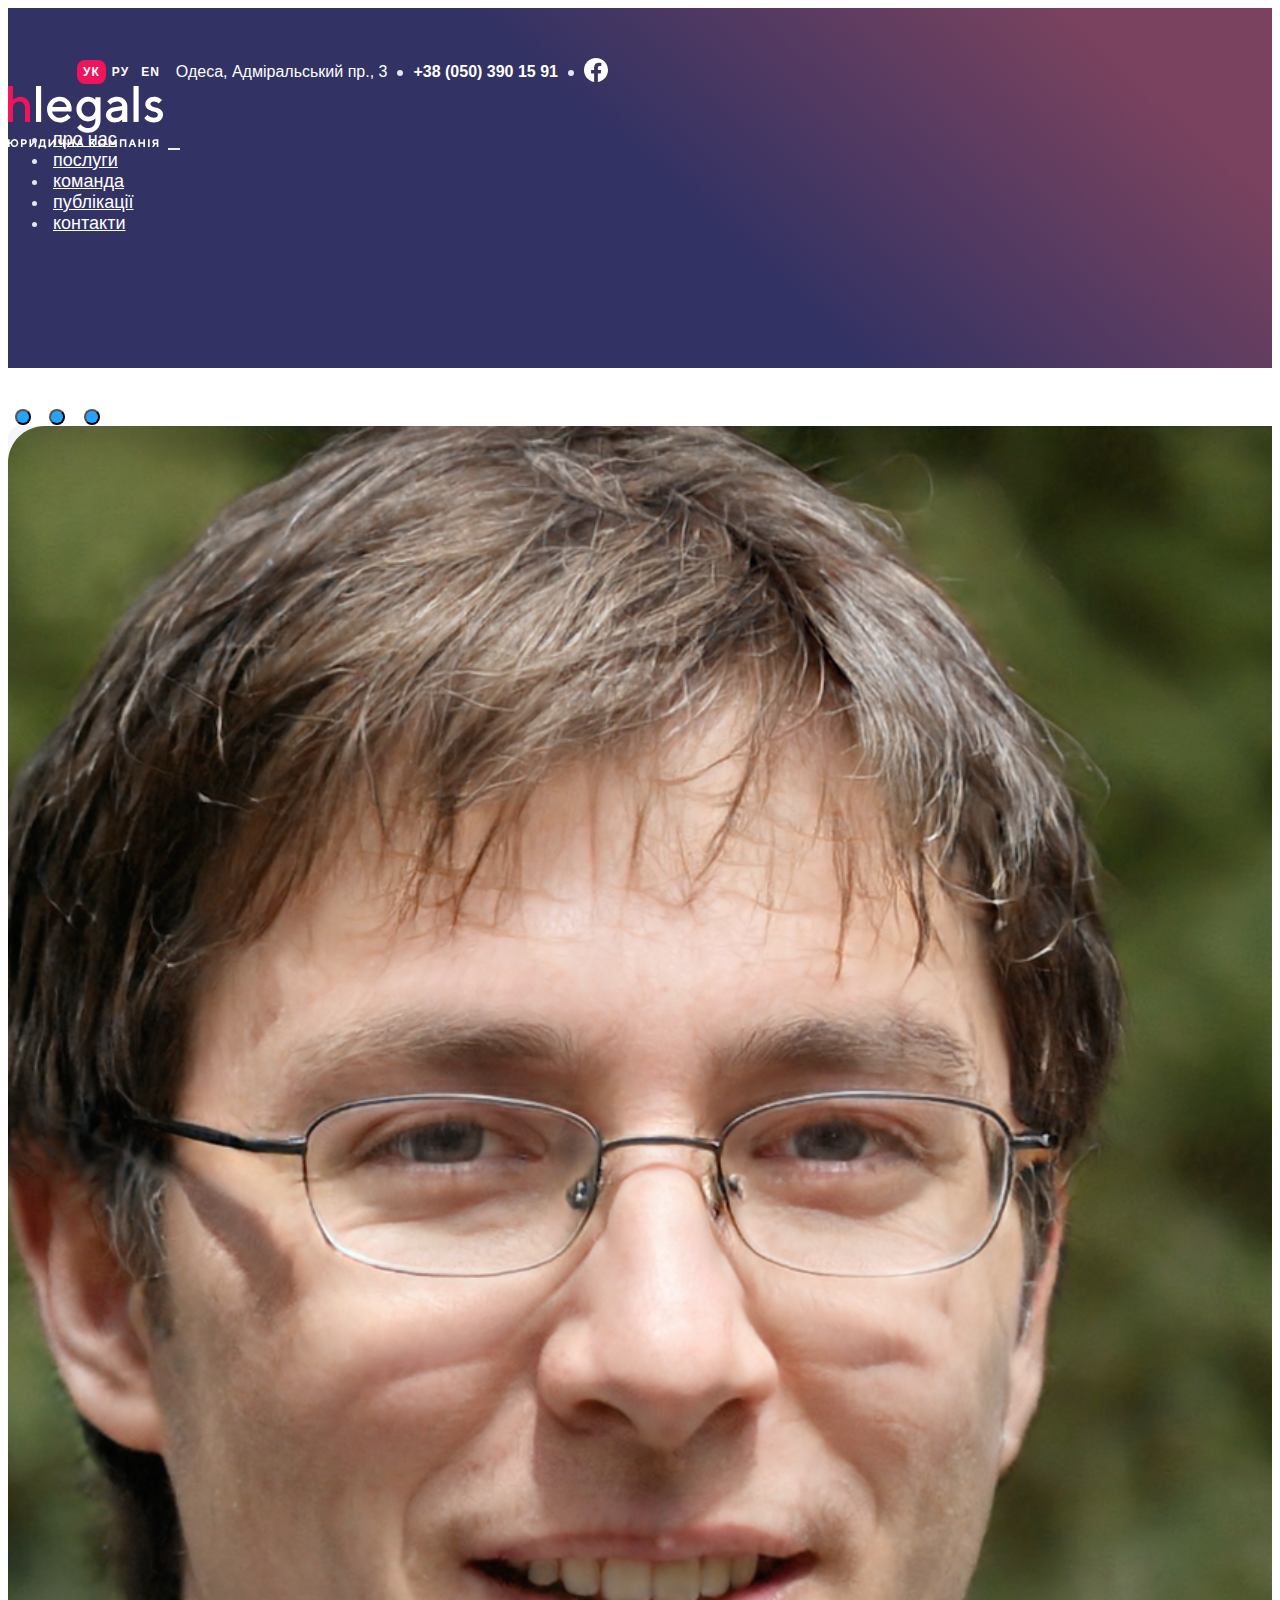
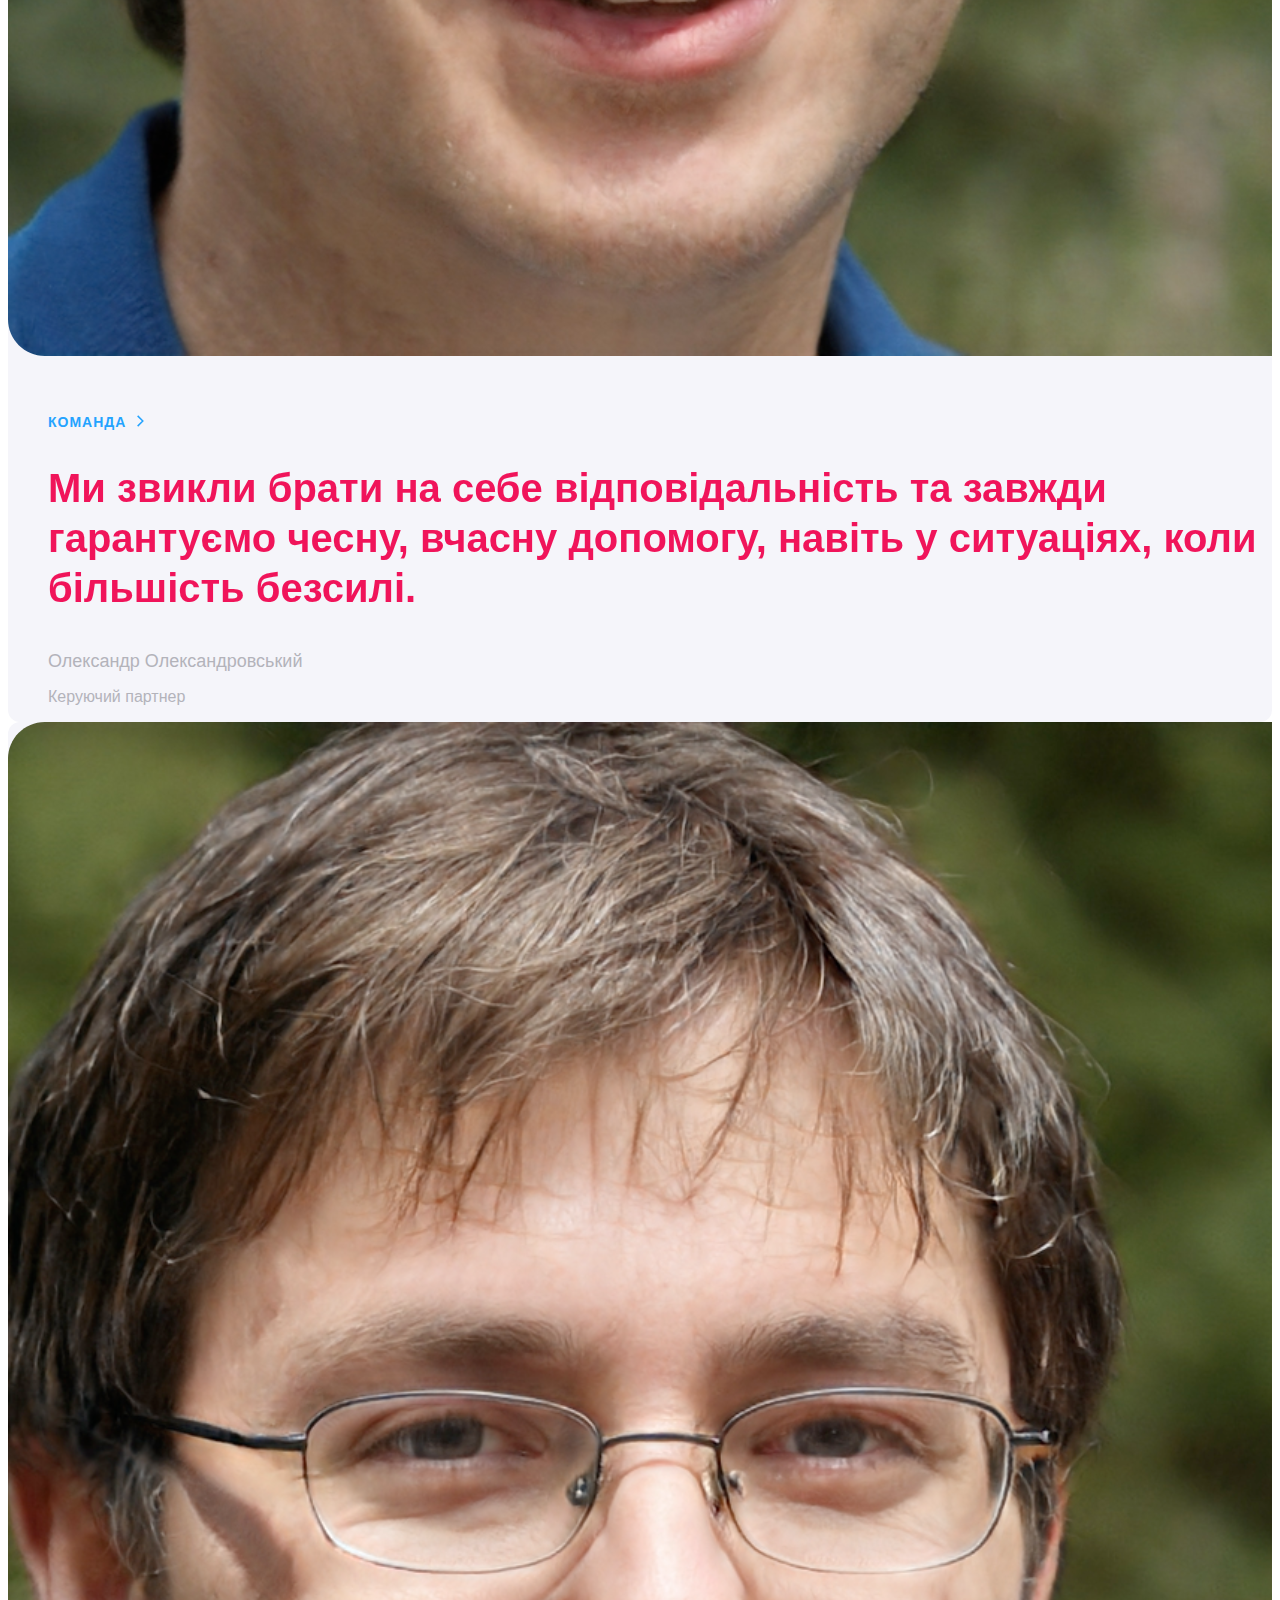
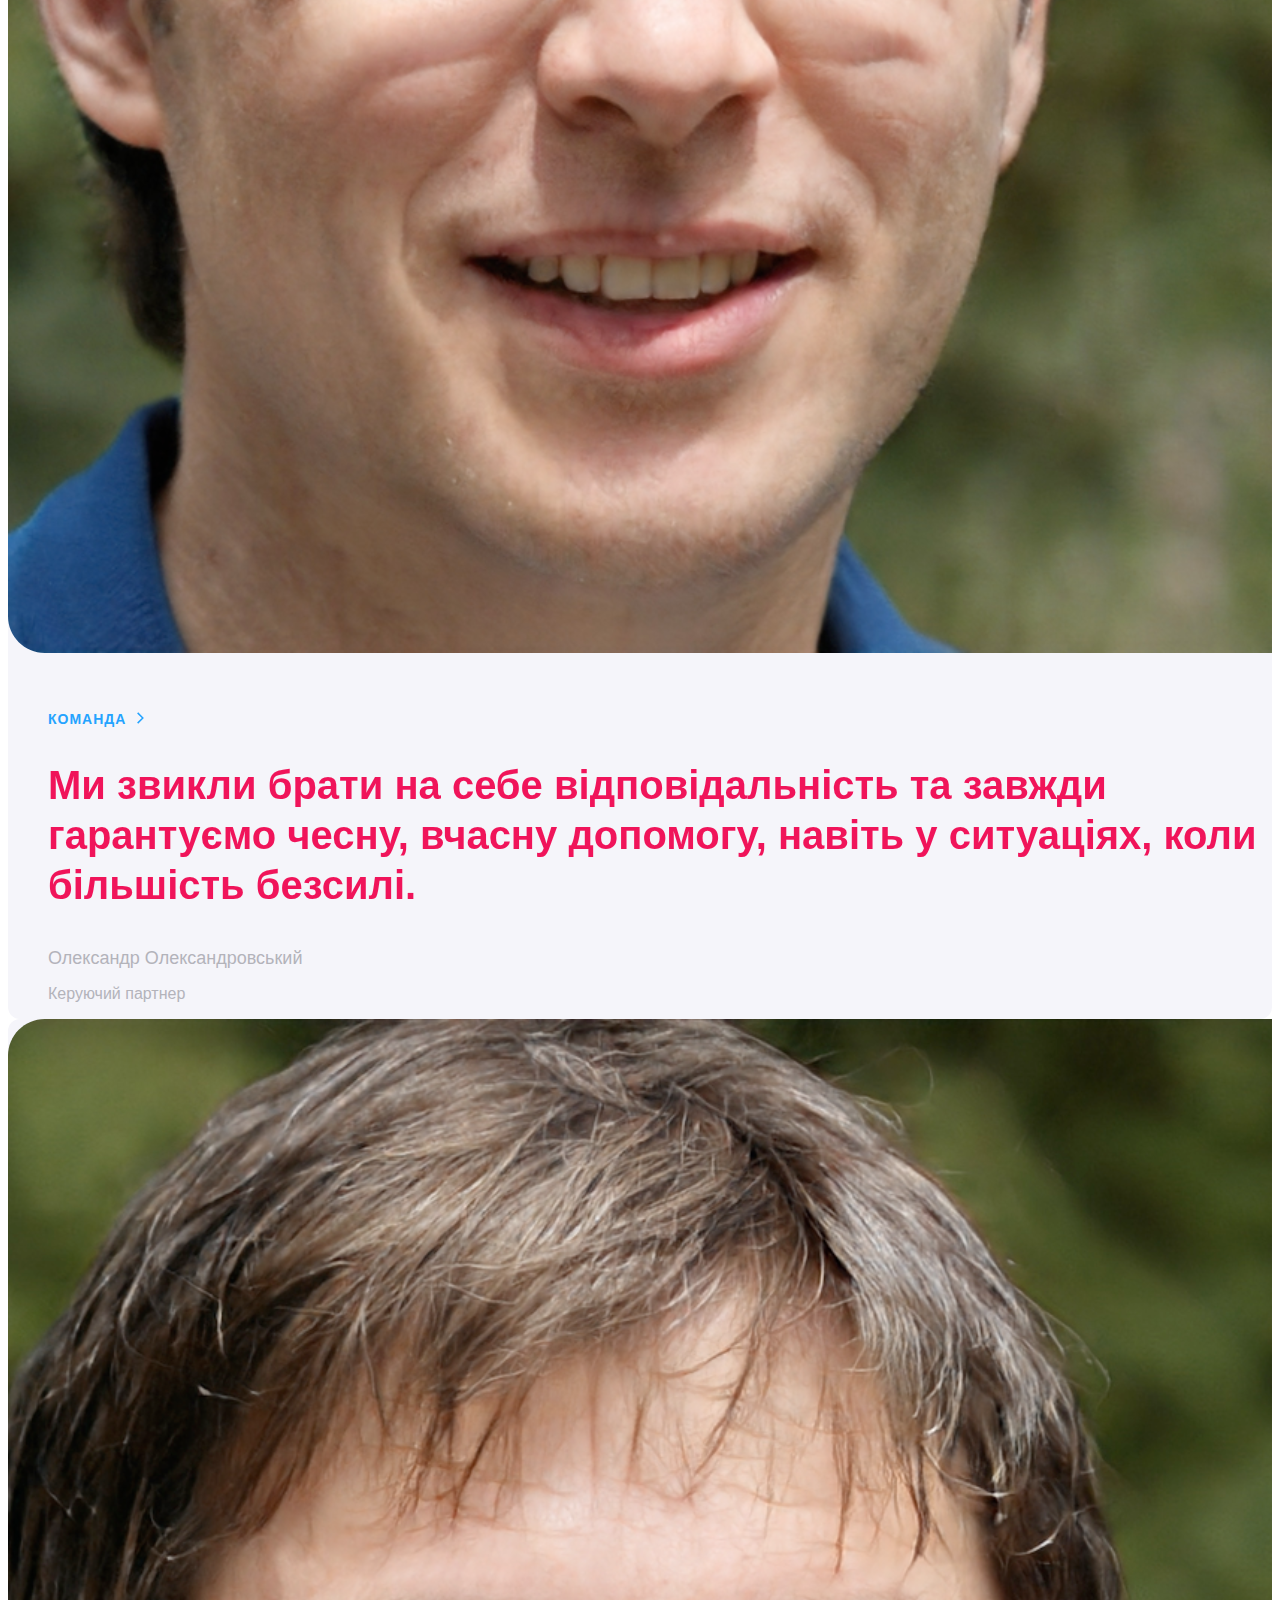
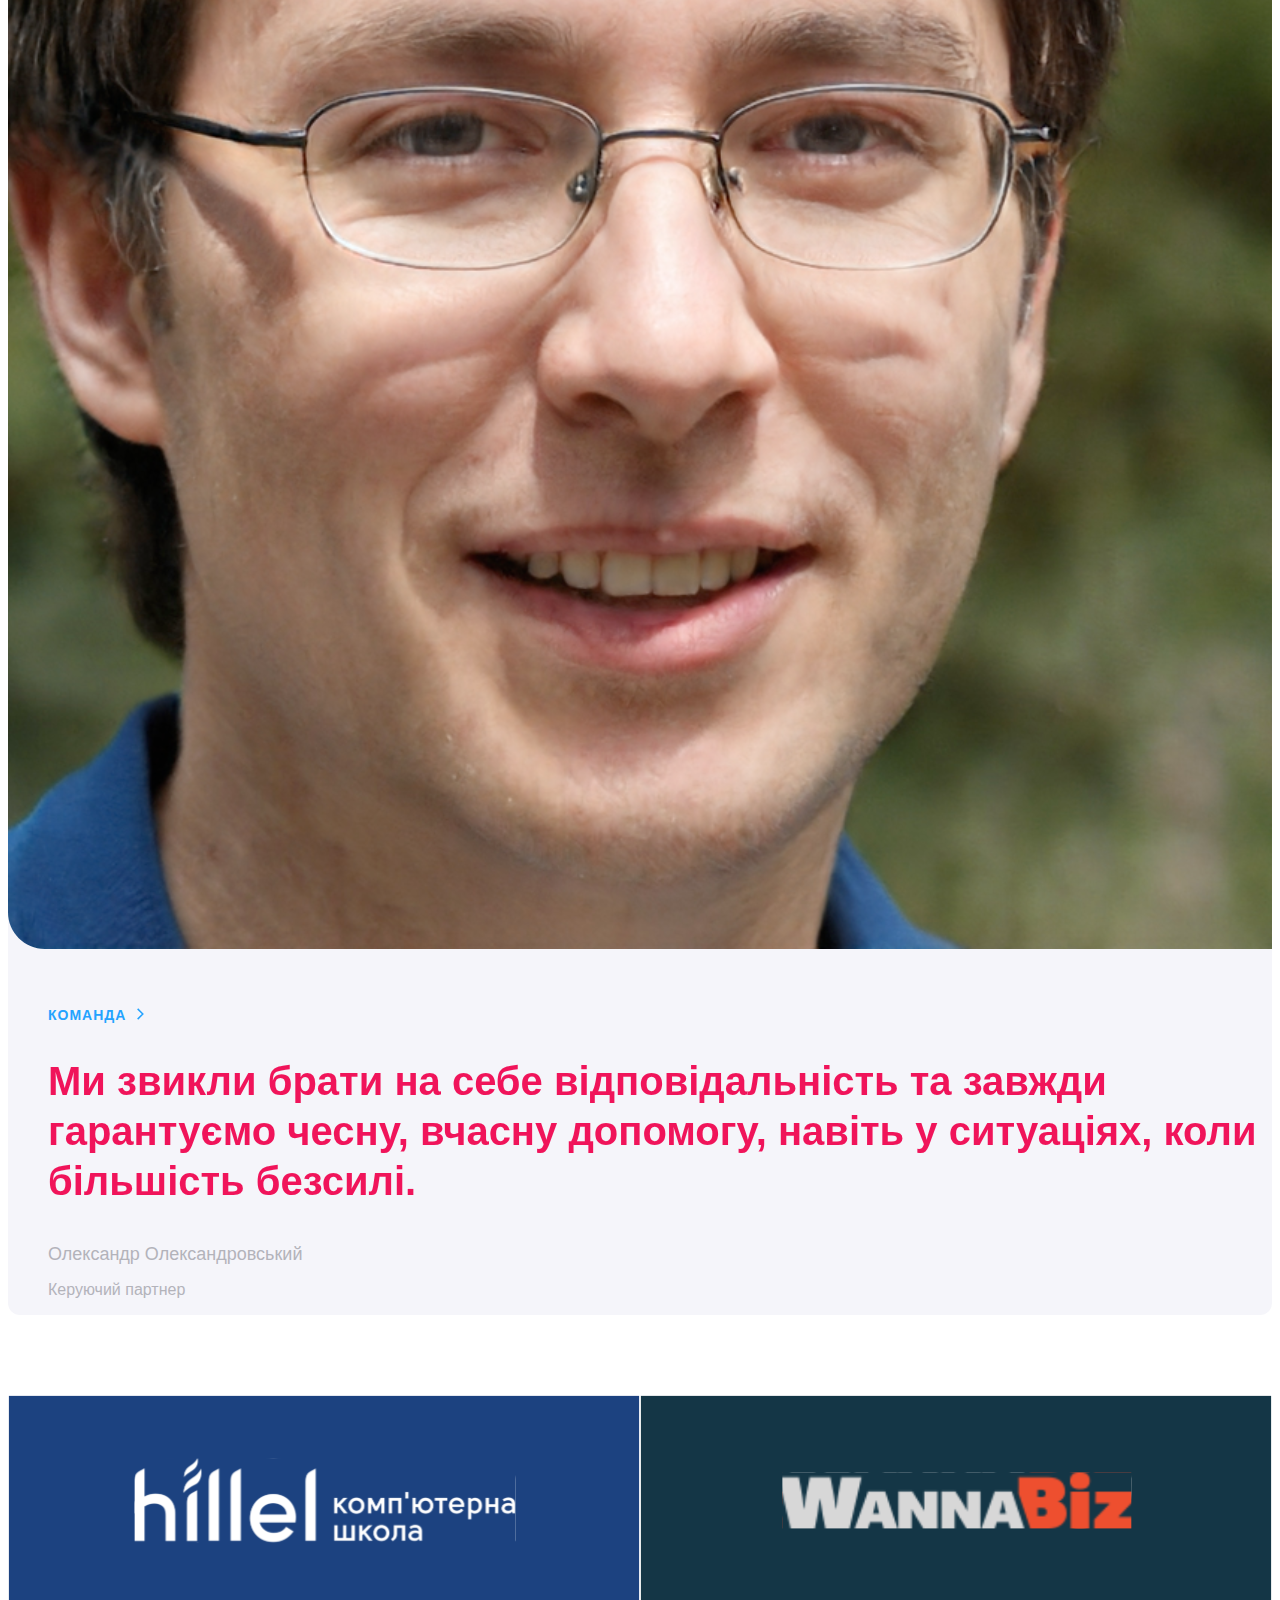
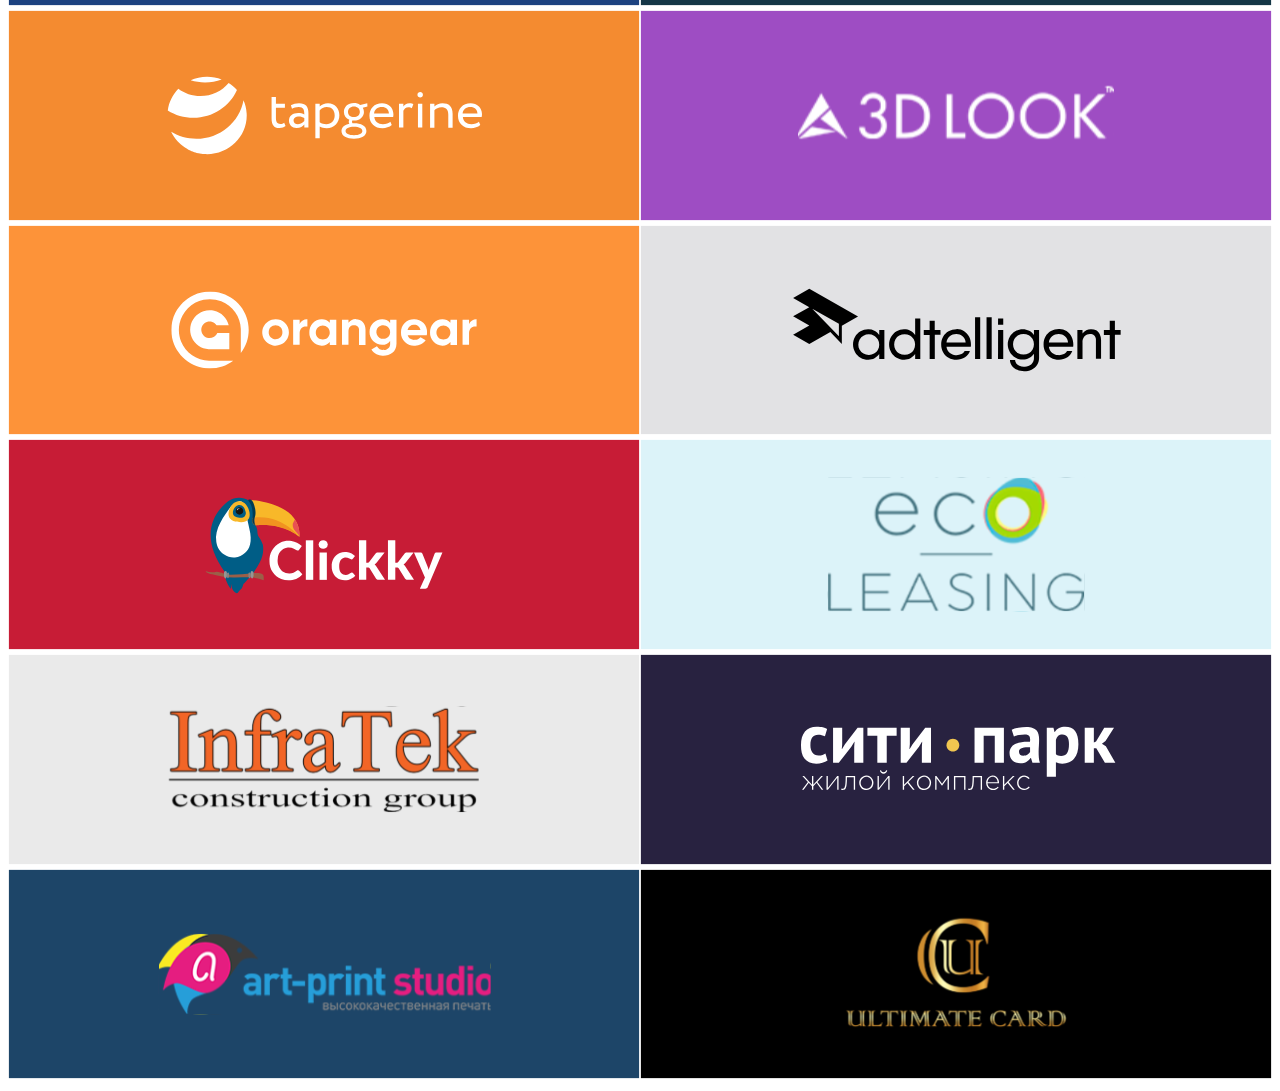
<file: index.html>
<!DOCTYPE html>
<html lang="uk">

<head>
    <meta charset="UTF-8">
    <meta http-equiv="X-UA-Compatible" content="IE=edge">
    <meta name="viewport" content="width=device-width, initial-scale=1.0">
    <link rel="icon" href="img/favicon.png">
    <link href="https://cdn.jsdelivr.net/npm/bootstrap@5.1.3/dist/css/bootstrap.min.css" rel="stylesheet" integrity="sha384-1BmE4kWBq78iYhFldvKuhfTAU6auU8tT94WrHftjDbrCEXSU1oBoqyl2QvZ6jIW3" crossorigin="anonymous">
    <link rel="stylesheet" href="css/style.css">
    <title>Hlegals</title>
</head>

<body>
    <nav class="navbar navbar-expand-lg navbar-light">
        <div class="container navbar-container">
            <div class="navbar-top">
                <div class="navbar-language">
                    <a href="" class="navbar-language-item active">УК</a>
                    <a href="" class="navbar-language-item grey">РУ</a>
                    <a href="" class="navbar-language-item grey">EN</a>
                </div>
                <p class="navbar-address">Одеса, Адміральський пр., 3</p>
                <span class="dot"></span>
                <a href="tel:+38(050)3901591" class="navbar-phone">+38 (050) 390 15 91</a>
                <span class="dot"></span>
                <a href="" class="navbar-social"><img src="img/facebook.svg" alt=""></a>
            </div>
            <a class="navbar-brand" href="#"> <img class="main-logo" src="img/logo-white.svg" alt="logo"></a>
            <button class="navbar-toggler" type="button" data-bs-toggle="collapse" data-bs-target="#navbarSupportedContent" aria-controls="navbarSupportedContent" aria-expanded="false" aria-label="Toggle navigation">
                <span class="navbar-toggler-icon"></span>
            </button>
            <div class="collapse navbar-collapse" id="navbarSupportedContent">
                <ul class="navbar-nav ms-auto mb-2 mb-lg-0">
                    <li class="nav-item">
                        <a class="nav-link" href="about.html">про нас</a>
                    </li>
                    <li class="nav-item">
                        <a class="nav-link" href="#">послуги</a>
                    </li>
                    <li class="nav-item">
                        <a class="nav-link" href="team.html">команда</a>
                    </li>
                    <li class="nav-item">
                        <a class="nav-link" href="#">публікації</a>
                    </li>
                    <li class="nav-item">
                        <a class="nav-link" href="contact.html">контакти</a>
                    </li>
                </ul>
            </div>
        </div>
    </nav>
    <section class="intro-sect">
    </section>
    <div class="container">
        <div id="carouselExampleCaptions" class="carousel home-carousel slide" data-bs-ride="carousel">
            <div class="carousel-indicators">
                <button type="button" data-bs-target="#carouselExampleCaptions" data-bs-slide-to="0" class="active" aria-current="true" aria-label="Slide 1"></button>
                <button type="button" data-bs-target="#carouselExampleCaptions" data-bs-slide-to="1" aria-label="Slide 2"></button>
                <button type="button" data-bs-target="#carouselExampleCaptions" data-bs-slide-to="2" aria-label="Slide 3"></button>
            </div>
            <div class="carousel-inner">
                <div class="carousel-item active">
                    <div class="row">
                        <div class="col-md-4 mini-block">
                            <img src="img/corousel-img.svg" alt="alex" class="carousel-img">
                        </div>
                        <div class="col-md-8 text-block">
                            <p class="upper-text"><a class="carousel-link" href="team/index.html">команда</a></p>
                            <h2 class="section-heading">Ми звикли брати на себе відповідальність та завжди гарантуємо чесну, вчасну допомогу, навіть у ситуаціях, коли більшість безсилі.</h2>
                            <div class="carousel-info">
                                <div class="team-about">
                                    <div class="mini-image">
                                        <img src="img/mini-alex.svg" alt="alex">
                                    </div>
                                    <div class="carousel-info">
                                        <p class="carousel-info-name">Олександр Олександровський</p>
                                        <p class="carousel-info-role">Керуючий партнер</p>
                                    </div>
                                </div>
                            </div>
                        </div>
                    </div>
                </div>
                <div class="carousel-item">
                    <div class="row">
                        <div class="col-md-4 mini-block">
                            <img src="img/corousel-img.svg" class="carousel-img" alt="">
                        </div>
                        <div class="col-md-8 text-block">
                            <p class="upper-text"><a class="carousel-link" href="team/index.html">команда</a></p>
                            <h2 class="section-heading">Ми звикли брати на себе відповідальність та завжди гарантуємо чесну, вчасну допомогу, навіть у ситуаціях, коли більшість безсилі.</h2>
                            <div class="carousel-info">
                                <div class="team-about">
                                    <div class="mini-image">
                                        <img src="img/mini-alex.svg" alt="alex">
                                    </div>
                                    <div class="carousel-info">
                                        <p class="carousel-info-name">Олександр Олександровський</p>
                                        <p class="carousel-info-role">Керуючий партнер</p>
                                    </div>
                                </div>
                            </div>
                        </div>
                    </div>
                </div>
                <div class="carousel-item">
                    <div class="row">
                        <div class="col-md-4 mini-block">
                            <img src="img/corousel-img.svg" class="carousel-img" alt="">
                        </div>
                        <div class="col-md-8 text-block">
                            <p class="upper-text"><a class="carousel-link" href="team/index.html">команда</a></p>
                            <h2 class="section-heading">Ми звикли брати на себе відповідальність та завжди гарантуємо чесну, вчасну допомогу, навіть у ситуаціях, коли більшість безсилі.</h2>
                            <div class="carousel-info">
                                <div class="team-about">
                                    <div class="mini-image">
                                        <img src="img/mini-alex.svg" alt="alex">
                                    </div>
                                    <div class="carousel-info">
                                        <p class="carousel-info-name">Олександр Олександровський</p>
                                        <p class="carousel-info-role">Керуючий партнер</p>
                                    </div>
                                </div>
                            </div>
                        </div>
                    </div>
                </div>
            </div>
        </div>
    </div>
    <section class="clients-sect">
        <div class="clients-container">
            <a href="" class="clients-item"><img src="img/logo/logo-1.svg" alt=""></a>
            <a href="" class="clients-item"><img src="img/logo/logo-2.svg" alt=""></a>
            <a href="" class="clients-item"><img src="img/logo/logo-3.svg" alt=""></a>
            <a href="" class="clients-item"><img src="img/logo/logo-4.svg" alt=""></a>
            <a href="" class="clients-item"><img src="img/logo/logo-5.svg" alt=""></a>
            <a href="" class="clients-item"><img src="img/logo/logo-6.svg" alt=""></a>
            <a href="" class="clients-item"><img src="img/logo/logo-7.svg" alt=""></a>
            <a href="" class="clients-item"><img src="img/logo/logo-8.svg" alt=""></a>
            <a href="" class="clients-item"><img src="img/logo/logo-9.svg" alt=""></a>
            <a href="" class="clients-item"><img src="img/logo/logo-10.svg" alt=""></a>
            <a href="" class="clients-item"><img src="img/logo/logo-11.svg" alt=""></a>
            <a href="" class="clients-item"><img src="img/logo/logo-12.svg" alt=""></a>
        </div>
    </section>
    <script src="https://cdn.jsdelivr.net/npm/bootstrap@5.1.3/dist/js/bootstrap.bundle.min.js" integrity="sha384-ka7Sk0Gln4gmtz2MlQnikT1wXgYsOg+OMhuP+IlRH9sENBO0LRn5q+8nbTov4+1p" crossorigin="anonymous"></script>
</body>

</html>
</file>
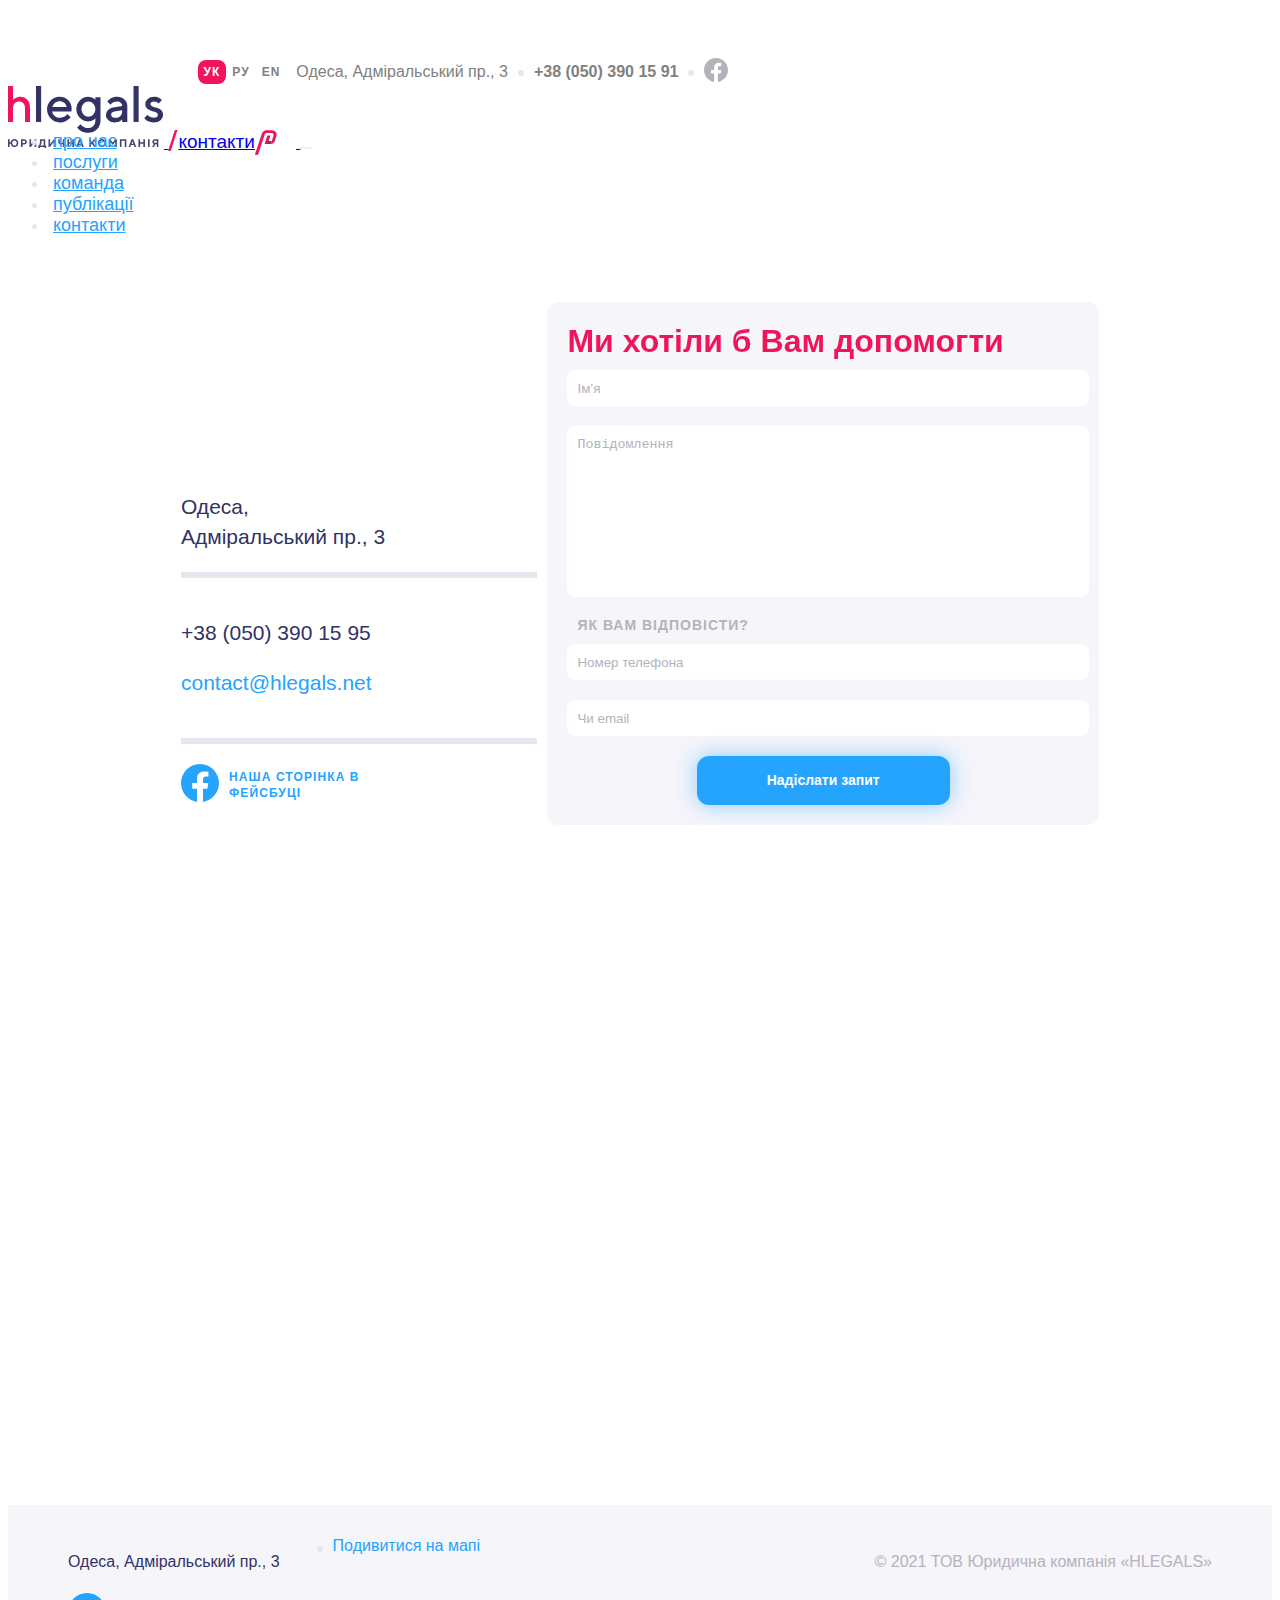
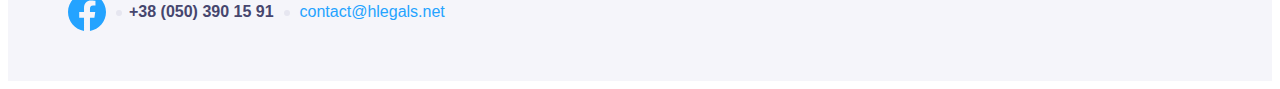
<file: contact.html>
<!DOCTYPE html>
<html lang="uk">

<head>
    <meta charset="UTF-8">
    <meta http-equiv="X-UA-Compatible" content="IE=edge">
    <meta name="viewport" content="width=device-width, initial-scale=1.0">
    <link href="https://cdn.jsdelivr.net/npm/bootstrap@5.1.3/dist/css/bootstrap.min.css" rel="stylesheet" integrity="sha384-1BmE4kWBq78iYhFldvKuhfTAU6auU8tT94WrHftjDbrCEXSU1oBoqyl2QvZ6jIW3" crossorigin="anonymous">
    <link rel="stylesheet" href="https://use.fontawesome.com/releases/v5.6.1/css/all.css" integrity="sha384-gfdkjb5BdAXd+lj+gudLWI+BXq4IuLW5IT+brZEZsLFm++aCMlF1V92rMkPaX4PP" crossorigin="anonymous">
    <link rel="stylesheet" href="css/style.css">
    <title>Hlegals</title>
</head>

<body class="second-page">
    <nav class="navbar navbar-expand-lg navbar-light navbar-contact">
        <div class="container navbar-container">
            <div class="navbar-top">
                <div class="navbar-language">
                    <a href="" class="navbar-language-item active">УК</a>
                    <a href="" class="navbar-language-item grey">РУ</a>
                    <a href="" class="navbar-language-item grey">EN</a>
                </div>
                <p class="navbar-address">Одеса, Адміральський пр., 3</p>
                <span class="dot"></span>
                <a href="tel:+38(050)3901591" class="navbar-phone">+38 (050) 390 15 91</a>
                <span class="dot"></span>
                <a href="" class="navbar-social"><img src="img/facebook-grey.svg" alt=""></a>
            </div>
            <a class="navbar-brand" href="index.html"> <img class="main-logo" src="img/logo-black.svg" alt="logo">
                <span class="navbar-brand-more">контакти</span>
            </a>
            <button class="navbar-toggler" type="button" data-bs-toggle="collapse" data-bs-target="#navbarSupportedContent" aria-controls="navbarSupportedContent" aria-expanded="false" aria-label="Toggle navigation">
                <span class="navbar-toggler-icon"></span>
            </button>
            <div class="collapse navbar-collapse" id="navbarSupportedContent">
                <ul class="navbar-nav ms-auto mb-2 mb-lg-0">
                    <li class="nav-item">
                        <a class="nav-link" href="about.html">про нас</a>
                    </li>
                    <li class="nav-item">
                        <a class="nav-link" href="#">послуги</a>
                    </li>
                    <li class="nav-item">
                        <a class="nav-link" href="team.html">команда</a>
                    </li>
                    <li class="nav-item">
                        <a class="nav-link" href="#">публікації</a>
                    </li>
                    <li class="nav-item">
                        <a class="nav-link" href="contact.html">контакти</a>
                    </li>
                </ul>
            </div>
        </div>
    </nav>
    <section class="contact">
        <div class="contacts-container container ">
            <div class="contact-text">
                <div class="contact-address">Одеса,<br> Адміральський пр., 3</div>
                <div class="separator"></div>
                <a href="tel:+380503901595" class="contact-phone"> +38 (050) 390 15 95</a>
                <a href="mailto:contact@hlegals.net" class="contact-email">contact@hlegals.net</a>
                <div class="separator"></div>
                <div class="contact-link-us">
                    <a class="contact-link" href="#">
                        <div class="facebook-team-img">
                            <img src="img/facebook-blue.svg" alt="facebook">
                            <div class="contact-facebook">
                                Наша сторінка в <br />фейсбуці
                            </div>
                        </div>
                    </a>
                </div>
            </div>
            <form action="" class="contact-form">
                <div class="header-name help">Ми хотіли б Вам допомогти</div>
                <input class="contact-name" type="text" placeholder="Iм’я">
                <textarea class="contact-message" rows="10" placeholder="Повідомлення"></textarea>
                <div class="contact-answer">Як вам відповісти?</div>
                <input class="contact-phone-form" type="tel" placeholder="Номер телефона">
                <input class="contact-email-email" type="email" placeholder="Чи email">
                <input class="contact-send" type="submit" value="Надіслати запит">
            </form>
        </div>
    </section>
    <!--     <iframe width="560" height="315" src="https://www.youtube.com/embed/QAkL_cmIpPo" 
    title="YouTube video player" frameborder="0" 
    allow="accelerometer; autoplay; clipboard-write; encrypted-media; gyroscope; picture-in-picture" 
    allowfullscreen>
    </iframe>

    <iframe src="https://caniuse.com/" frameborder="0" width="800" height="300"></iframe> -->
    <iframe class="contact-map" src="https://maps.google.com/maps?q=%D0%9E%D0%B4%D0%B5%D1%81%D0%B0,%20%D0%90%D0%B4%D0%BC%D1%96%D1%80%D0%B0%D0%BB%D1%8C%D1%81%D1%8C%D0%BA%D0%B8%D0%B9%20%D0%BF%D1%80.,%203&t=&z=13&ie=UTF8&iwloc=&output=embed" frameborder="0" scrolling="no" marginheight="0" marginwidth="0">
    </iframe>
    <footer class="footer">
        <div class="top-footer">
            <div class="address">
                <p class="location">Одеса, Адміральський пр., 3</p>
            </div>
            <span class="footer-dot"></span>
            <div>
                <a class="direction" href="contact.html">
                    Подивитися на мапі
                </a>
            </div>
            <div class="facebook-media">
                <img src="img/facebook-blue.svg" alt="facebook">
            </div>
            <div class="right-footer">
                <p>© 2021 ТОВ Юридична компанія «HLEGALS»</p>
            </div>
        </div>
        <div class="bottom-footer">
            <img class="facebook-media-none" src="img/facebook-blue.svg" alt="facebook">
            <span class="footer-dot-bottom"></span>
            <div>
                <a class="phone" href="tel:+380(050)3901591">+38 (050) 390 15 91</a>
            </div>
            <span class="footer-dot-bottom-right"></span>
            <div class="mail">
                <a class="direction" href="mailto:contact@hlegals.net">
                    contact@hlegals.net
                </a>
            </div>
            <div class="right-footer-media">
                <p>© 2021 ТОВ Юридична компанія «HLEGALS»</p>
            </div>
        </div>
    </footer>
    <script src="https://cdn.jsdelivr.net/npm/bootstrap@5.1.3/dist/js/bootstrap.bundle.min.js" integrity="sha384-ka7Sk0Gln4gmtz2MlQnikT1wXgYsOg+OMhuP+IlRH9sENBO0LRn5q+8nbTov4+1p" crossorigin="anonymous">
    </script>
</body>

</html>
</file>
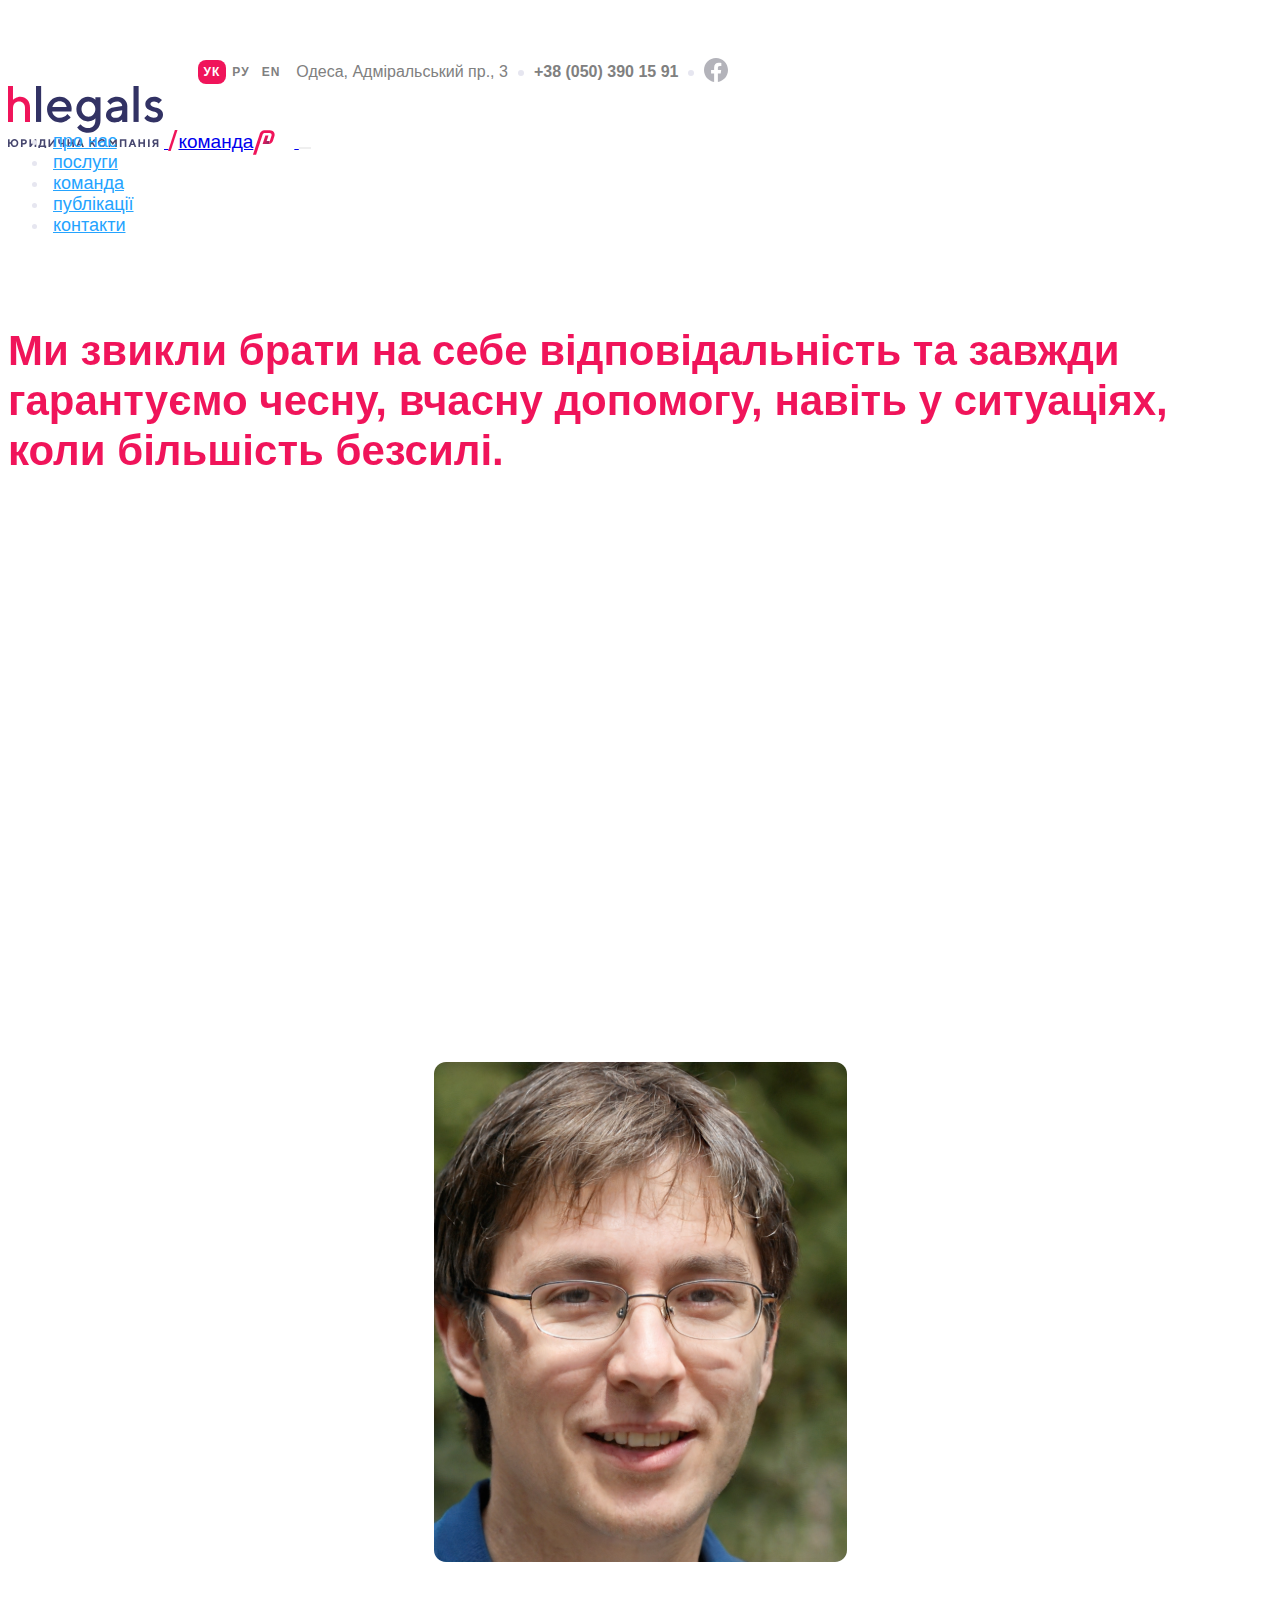
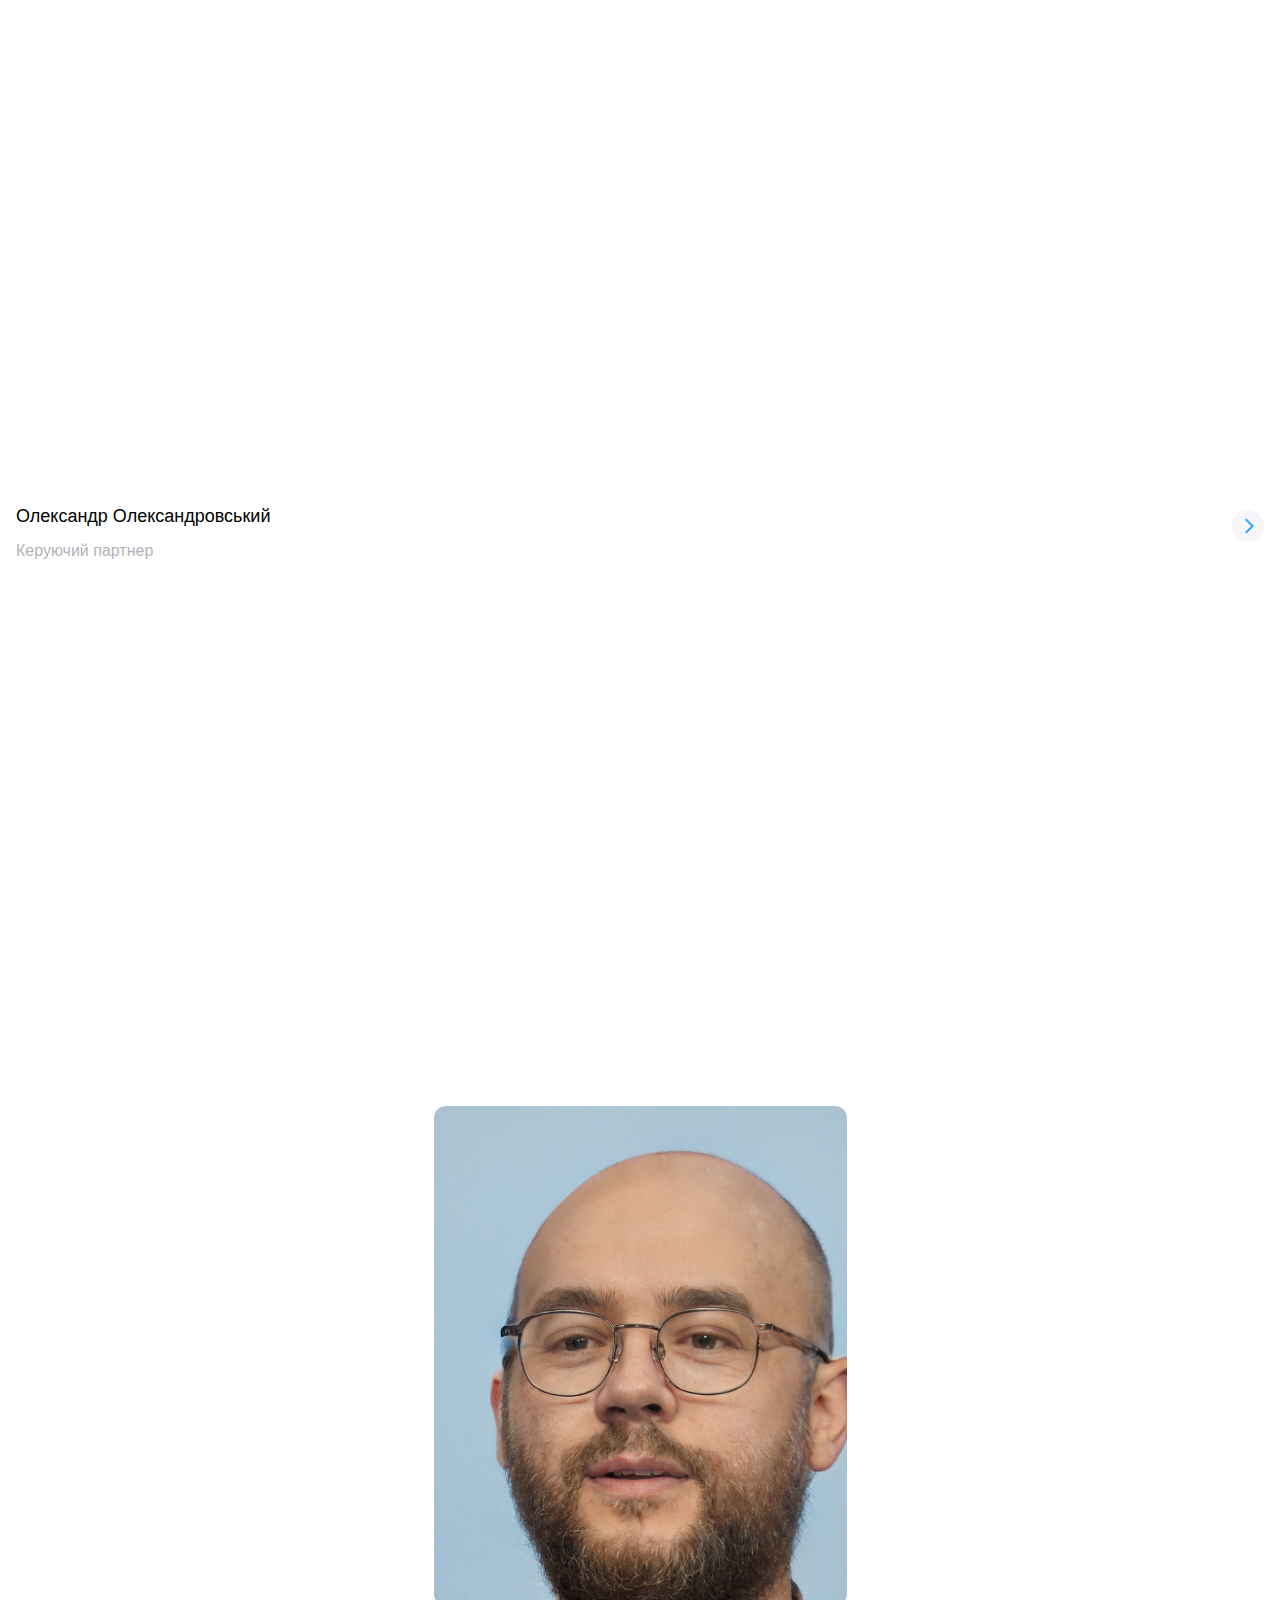
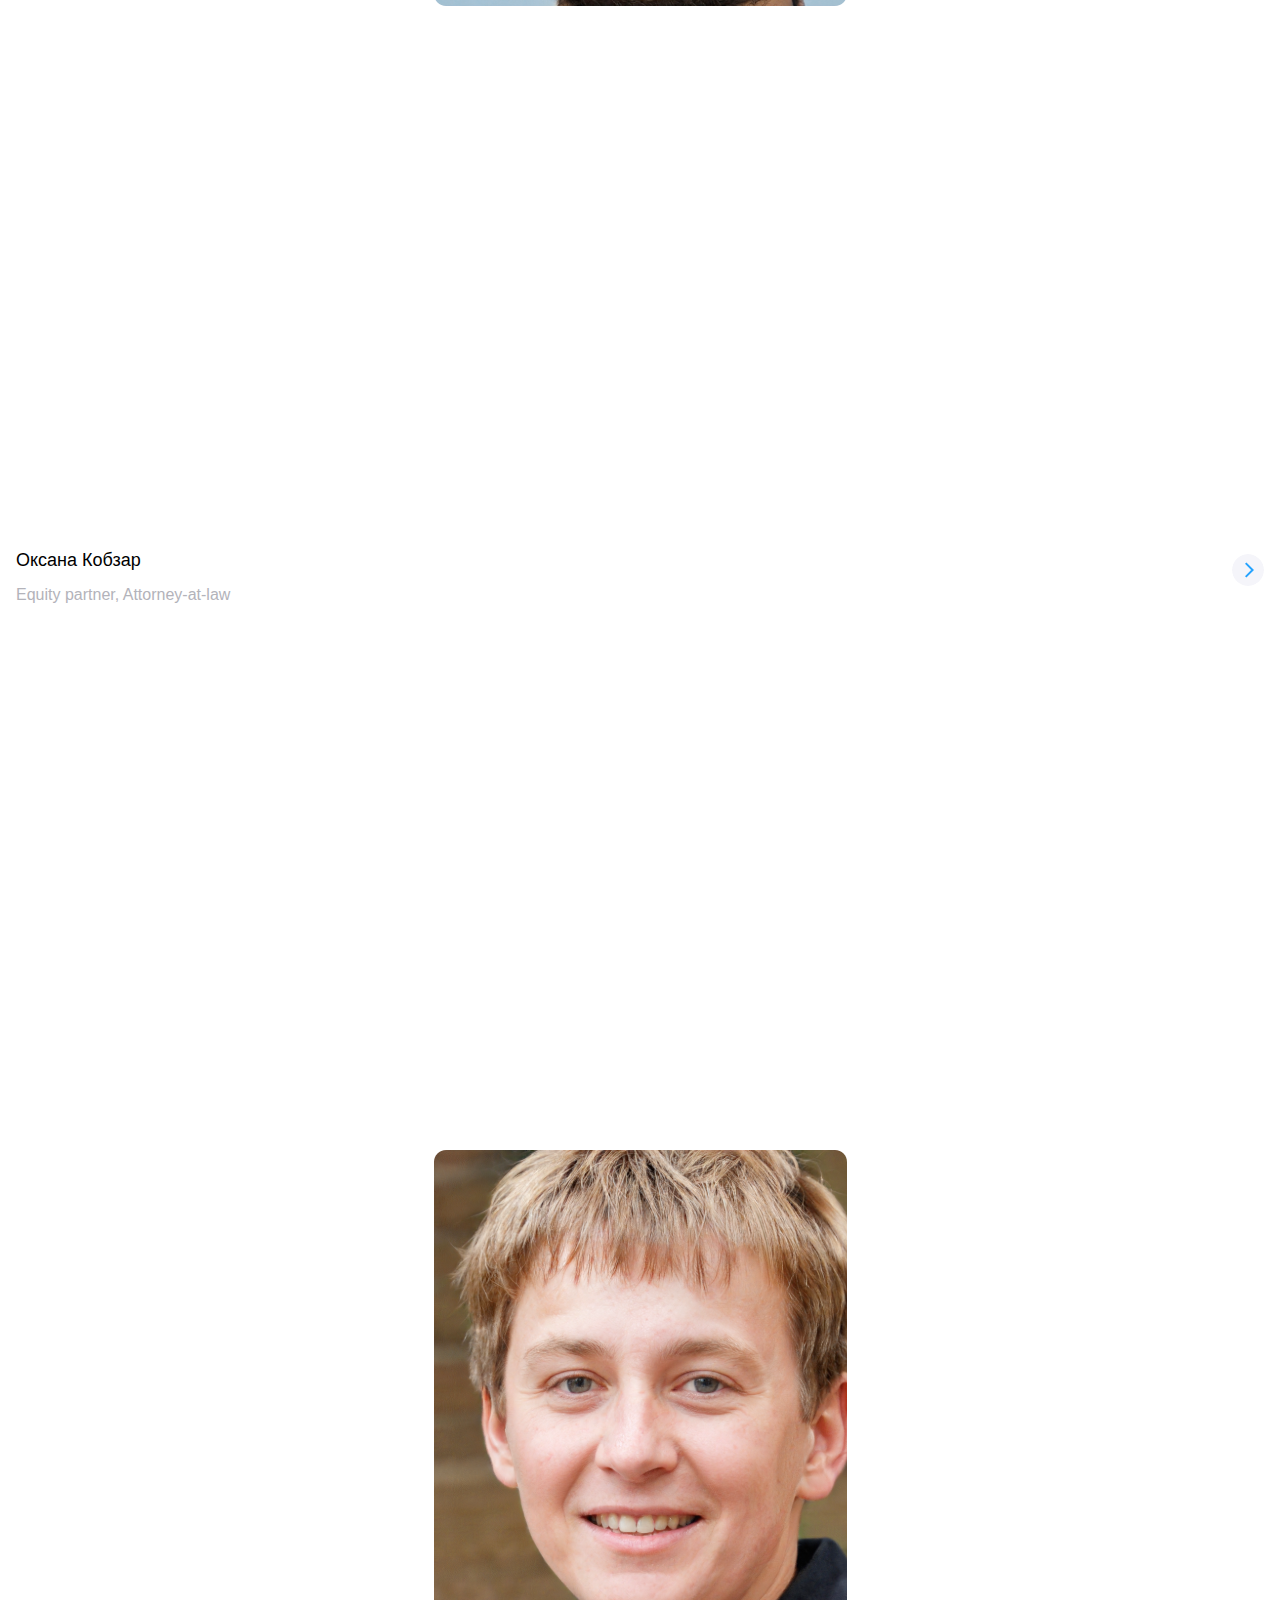
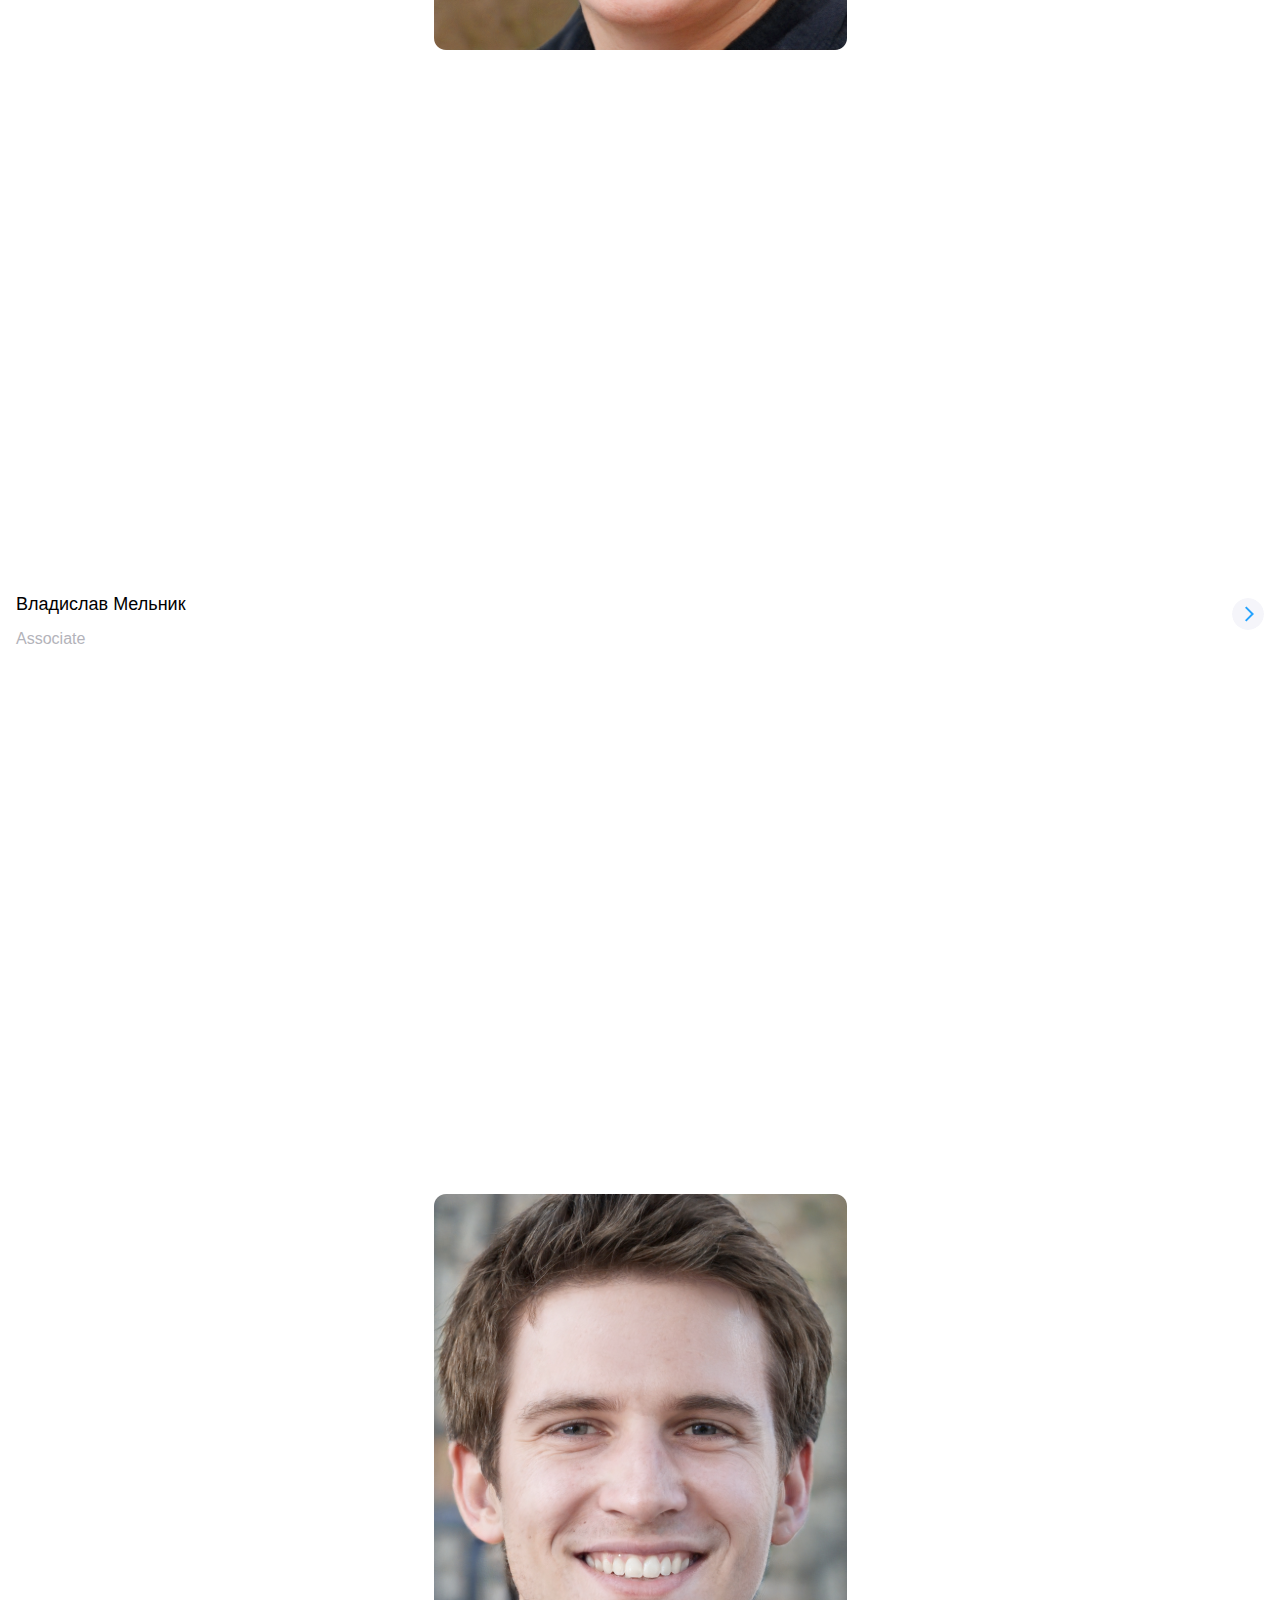
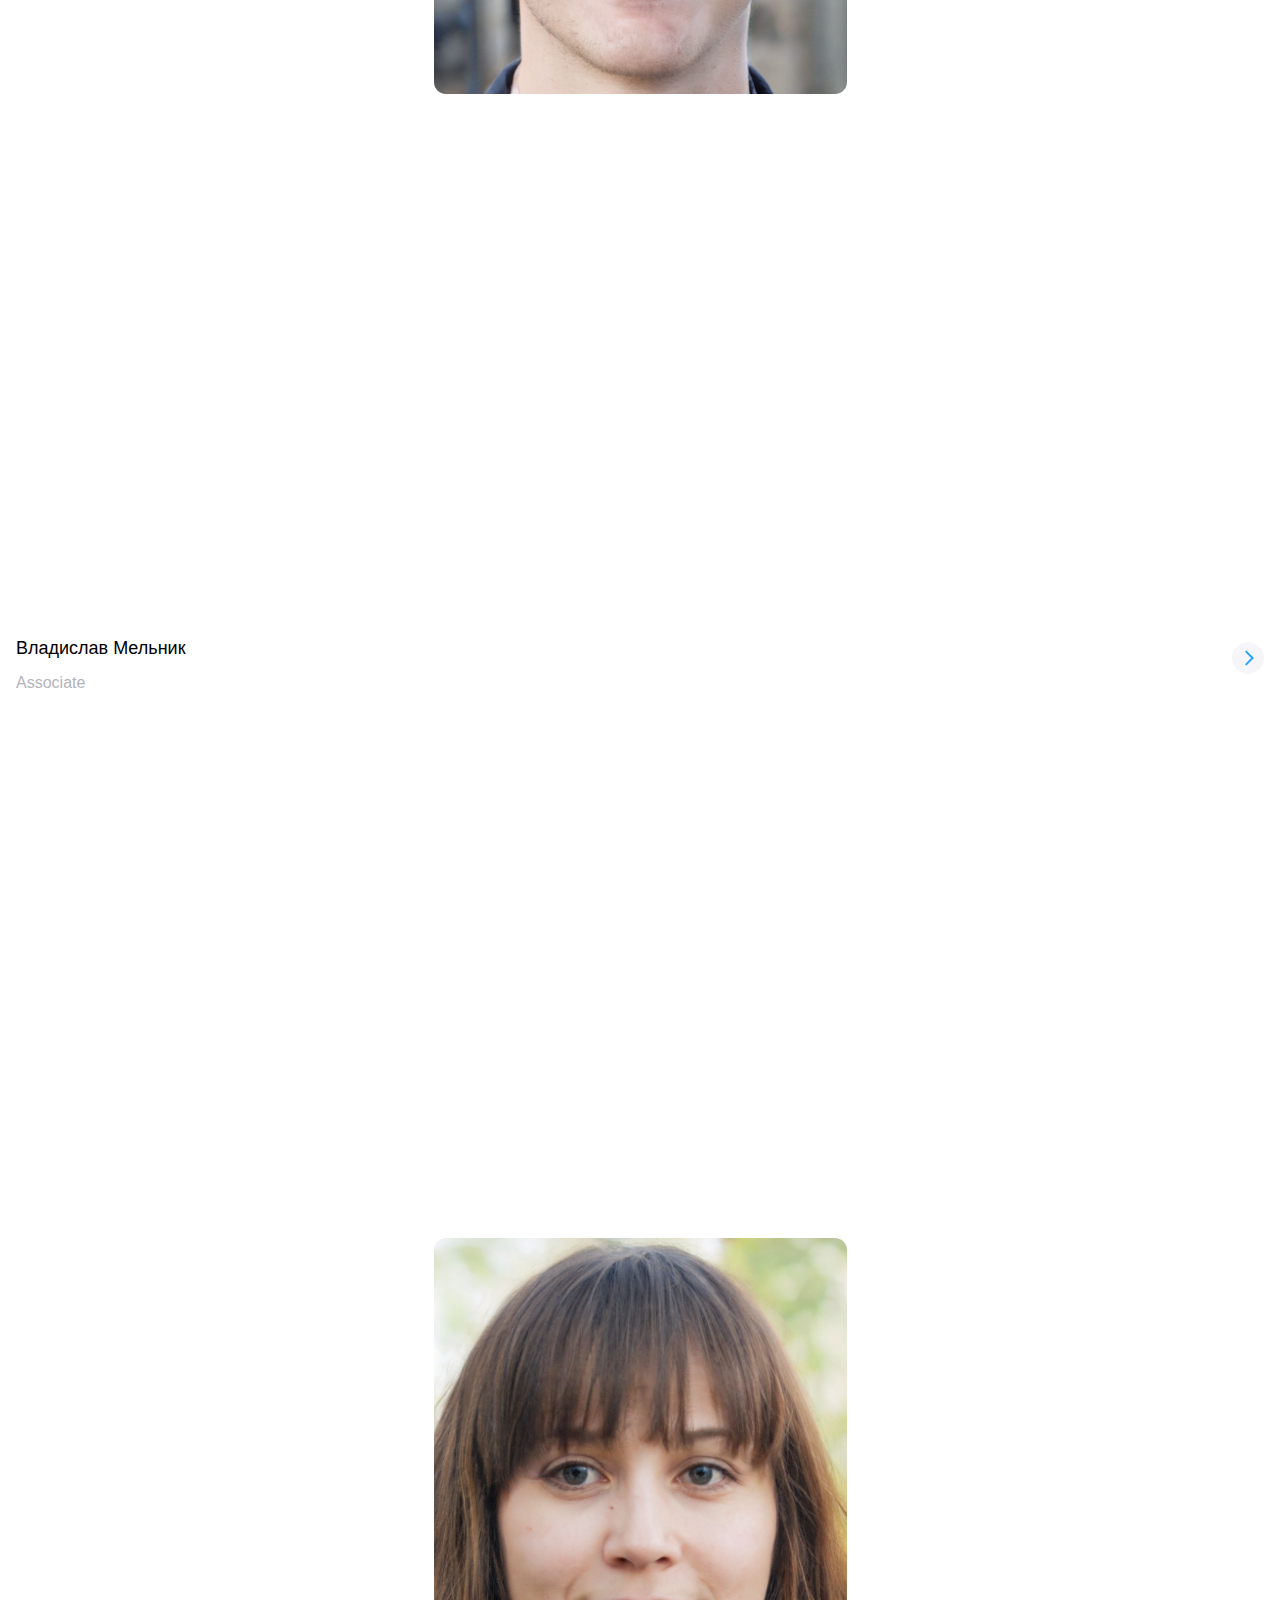
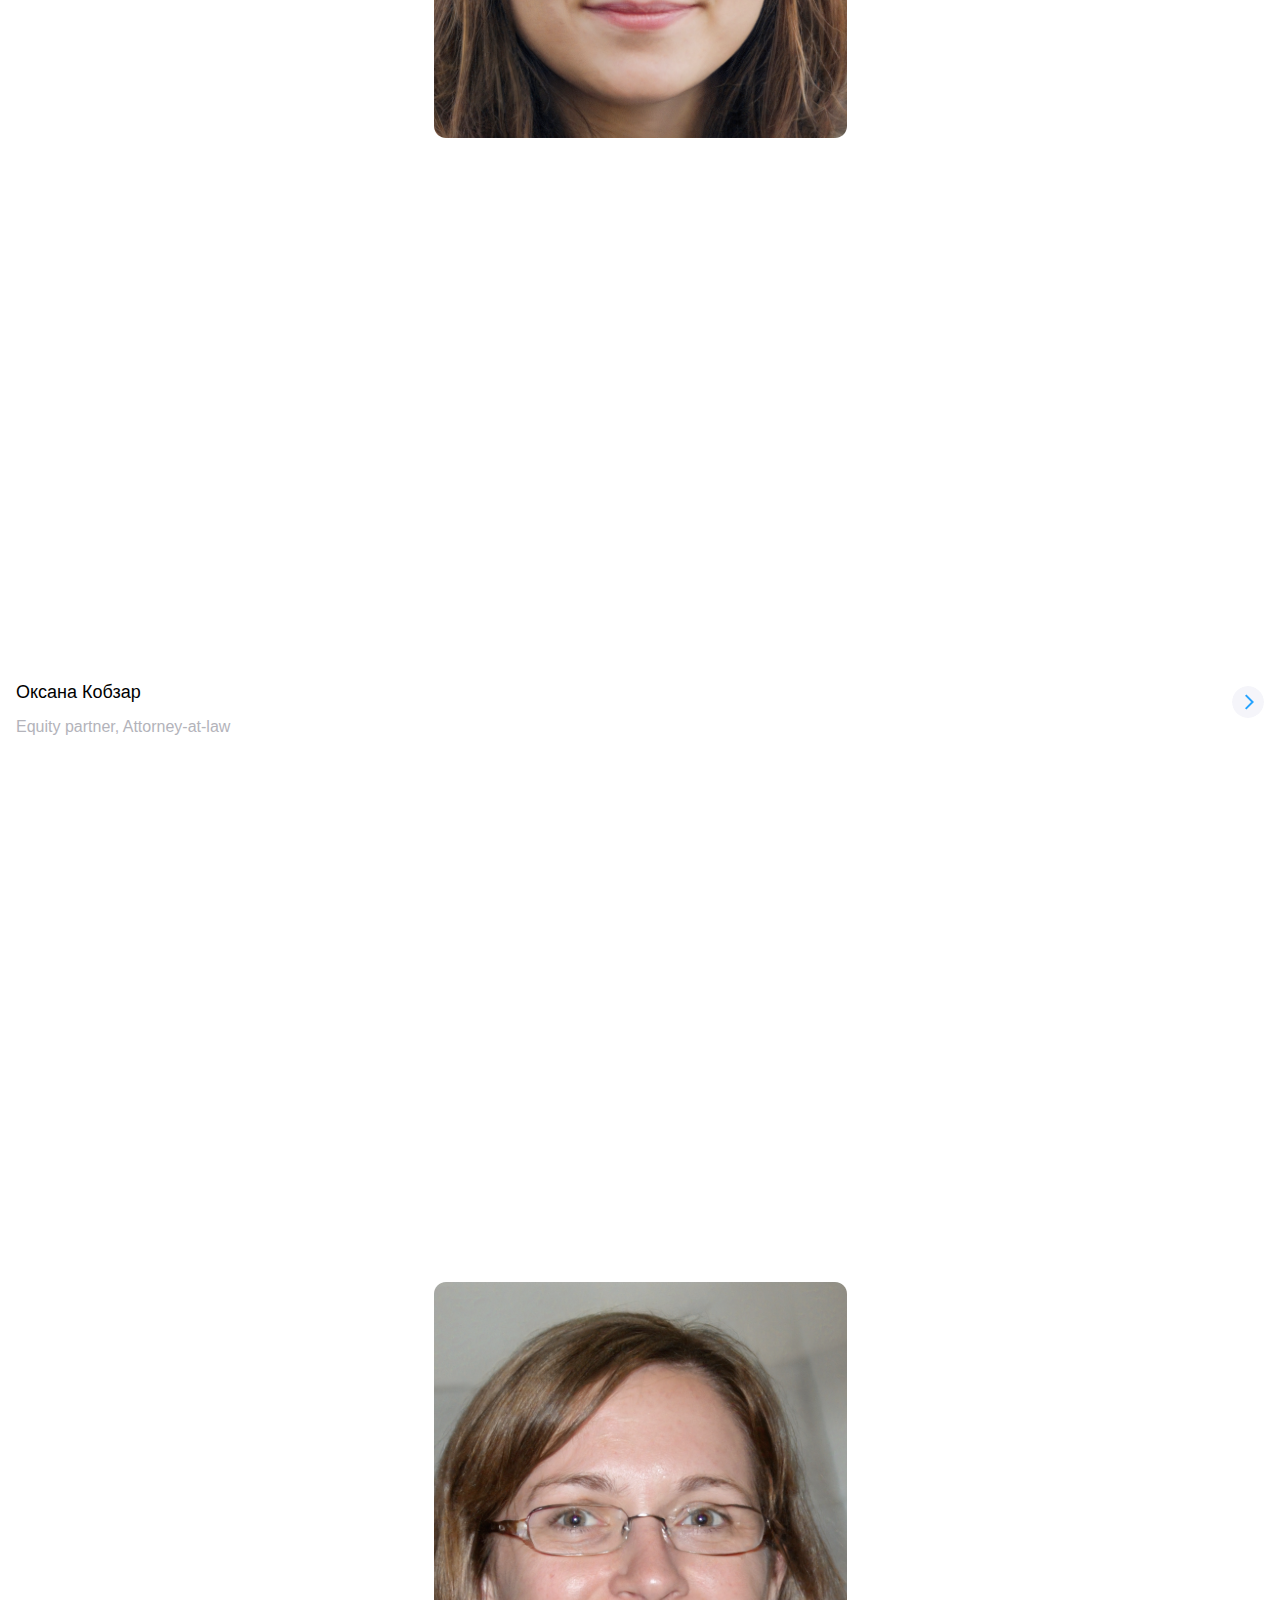
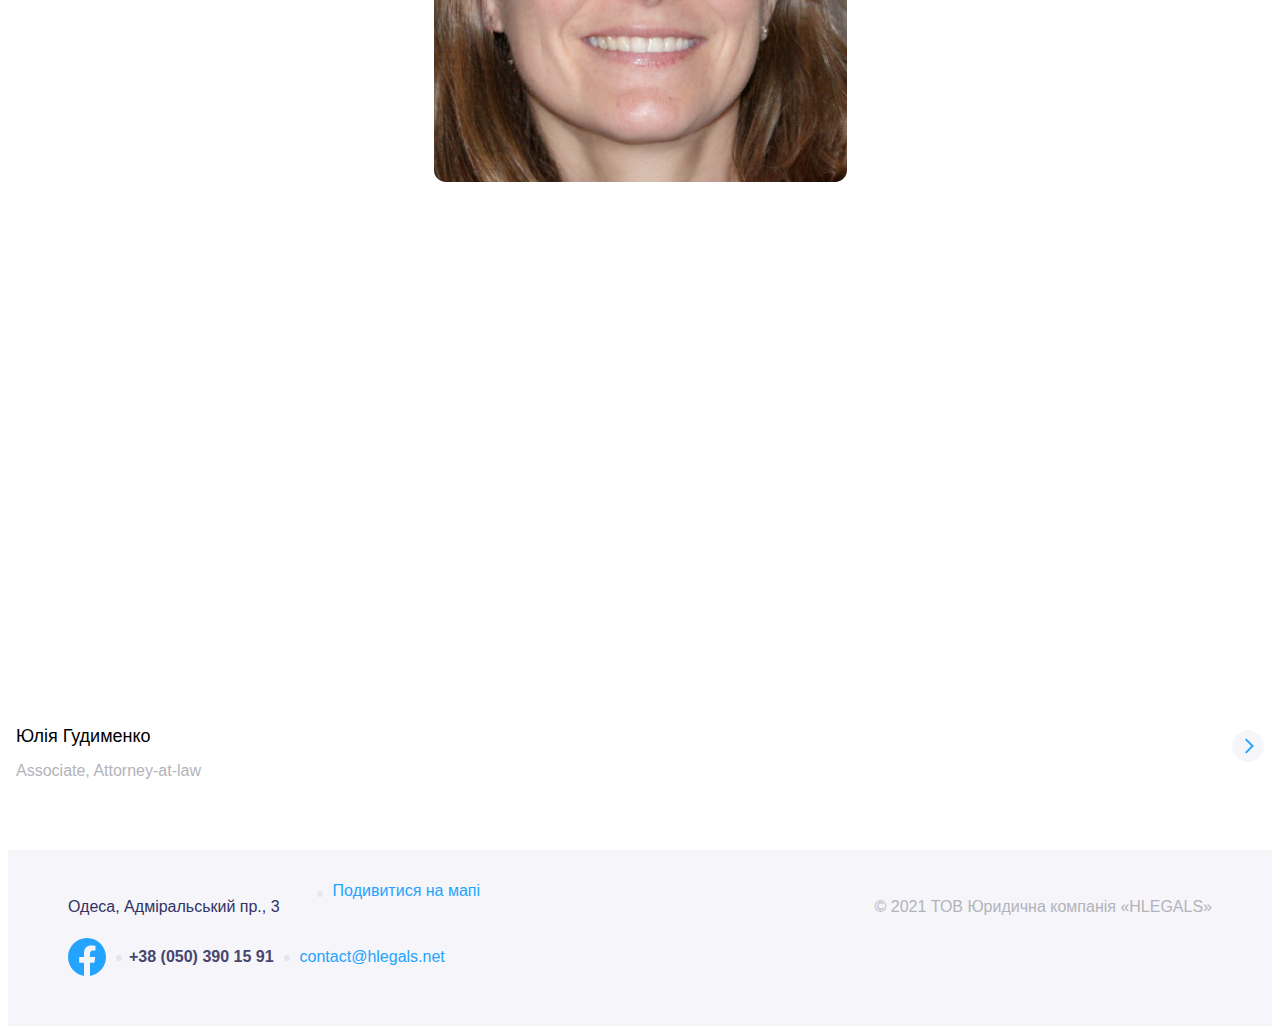
<file: team.html>
<!DOCTYPE html>
<html lang="uk">

<head>
    <meta charset="UTF-8">
    <meta http-equiv="X-UA-Compatible" content="IE=edge">
    <meta name="viewport" content="width=device-width, initial-scale=1.0">
    <link href="https://cdn.jsdelivr.net/npm/bootstrap@5.1.3/dist/css/bootstrap.min.css" rel="stylesheet" integrity="sha384-1BmE4kWBq78iYhFldvKuhfTAU6auU8tT94WrHftjDbrCEXSU1oBoqyl2QvZ6jIW3" crossorigin="anonymous">
    <link rel="stylesheet" href="css/style.css">
    <title>team</title>
</head>

<body class="second-page">
    <nav class="navbar navbar-expand-lg navbar-light navbar-team">
        <div class="container navbar-container">
            <div class="navbar-top">
                <div class="navbar-language">
                    <a href="" class="navbar-language-item active">УК</a>
                    <a href="" class="navbar-language-item grey">РУ</a>
                    <a href="" class="navbar-language-item grey">EN</a>
                </div>
                <p class="navbar-address">Одеса, Адміральський пр., 3</p>
                <span class="dot"></span>
                <a href="tel:+38(050)3901591" class="navbar-phone">+38 (050) 390 15 91</a>
                <span class="dot"></span>
                <a href="" class="navbar-social"><img src="img/facebook-grey.svg" alt=""></a>
            </div>
            <a class="navbar-brand" href="index.html"> <img class="main-logo" src="img/logo-black.svg" alt="logo">
                <span class="navbar-brand-more">команда</span>
            </a>
            <button class="navbar-toggler" type="button" data-bs-toggle="collapse" data-bs-target="#navbarSupportedContent" aria-controls="navbarSupportedContent" aria-expanded="false" aria-label="Toggle navigation">
                <span class="navbar-toggler-icon"></span>
            </button>
            <div class="collapse navbar-collapse" id="navbarSupportedContent">
                <ul class="navbar-nav ms-auto mb-2 mb-lg-0">
                    <li class="nav-item">
                        <a class="nav-link" href="about.html">про нас</a>
                    </li>
                    <li class="nav-item">
                        <a class="nav-link" href="#">послуги</a>
                    </li>
                    <li class="nav-item">
                        <a class="nav-link" href="team.html">команда</a>
                    </li>
                    <li class="nav-item">
                        <a class="nav-link" href="#">публікації</a>
                    </li>
                    <li class="nav-item">
                        <a class="nav-link" href="contact.html">контакти</a>
                    </li>
                </ul>
            </div>
        </div>
    </nav>
    <div class="container team-container">
        <div class="row main-text">
            <div class="col-12 col-xl-10 col-xxl-8 main-text">
                Ми звикли брати на себе відповідальність та завжди гарантуємо чесну,
                вчасну допомогу, навіть у ситуаціях, коли більшість безсилі.
            </div>
        </div>
        <div class="row">
            <div class="col-12 col-sm-6 col-md-4 team-col">
                <div class="team-item">
                    <div class="row">
                        <div class="col-6 col-sm-12 team-item-img">
                            <img src="img/gender1.svg" alt="gender" class="team-item-img-genders">
                        </div>
                        <div class="col-6 col-sm-12 team-item-specification">
                            <a class="team-item-link" href="alex.html">
                                <div>
                                    <h2 class="team-item-person-name">Олександр Олександровський</h2>
                                    <div class="team-item-person-care">Керуючий партнер</div>
                                </div>
                                <a href="alex.html" class="team-item-link">
                                    <div class="team-item-arrow"></div>
                                </a>
                            </a>
                        </div>
                    </div>
                </div>
            </div>
            <div class="col-12 col-sm-6 col-md-4 team-col">
                <div class="team-item">
                    <div class="row">
                        <div class="col-6 col-sm-12 team-item-img">
                            <img src="img/gender2.svg" alt="gender" class="team-item-img-genders">
                        </div>
                        <div class="col-6 col-sm-12 team-item-specification">
                            <div>
                                <h2 class="team-item-person-name">Оксана Кобзар</h2>
                                <div class="team-item-person-care">Equity partner, Attorney-at-law</div>
                            </div>
                            <a href="#" class="team-item-link">
                                <div class="team-item-arrow"></div>
                            </a>
                        </div>
                    </div>
                </div>
            </div>
            <div class="col-12 col-sm-6 col-md-4 team-col">
                <div class="team-item">
                    <div class="row">
                        <div class="col-6 col-sm-12 team-item-img">
                            <img src="img/gender3.svg" alt="gender" class="team-item-img-genders">
                        </div>
                        <div class="col-6 col-sm-12 team-item-specification">
                            <div>
                                <h2 class="team-item-person-name">Владислав Мельник</h2>
                                <div class="team-item-person-care">Associate</div>
                            </div>
                            <a href="#" class="team-item-link">
                                <div class="team-item-arrow"></div>
                            </a>
                        </div>
                    </div>
                </div>
            </div>
            <div class="col-12 col-sm-6 col-md-4 team-col order-last order-sm-4">
                <div class="team-item">
                    <div class="row">
                        <div class="col-6 col-sm-12 team-item-img">
                            <img src="img/gender4.svg" alt="gender" class="team-item-img-genders">
                        </div>
                        <div class="col-6 col-sm-12 team-item-specification">
                            <div>
                                <h2 class="team-item-person-name">Владислав Мельник</h2>
                                <div class="team-item-person-care">Associate</div>
                            </div>
                            <a href="#" class="team-item-link">
                                <div class="team-item-arrow"></div>
                            </a>
                        </div>
                    </div>
                </div>
            </div>
            <div class="col-12 col-sm-6 col-md-4 team-col order-5">
                <div class="team-item">
                    <div class="row">
                        <div class="col-6 col-sm-12 team-item-img">
                            <img src="img/gender5.svg" alt="gender" class="team-item-img-genders">
                        </div>
                        <div class="col-6 col-sm-12 team-item-specification">
                            <div>
                                <h2 class="team-item-person-name">Оксана Кобзар</h2>
                                <div class="team-item-person-care">Equity partner, Attorney-at-law</div>
                            </div>
                            <a href="#" class="team-item-link">
                                <div class="team-item-arrow"></div>
                            </a>
                        </div>
                    </div>
                </div>
            </div>
            <div class="col-12 col-sm-6 col-md-4 team-col order-4 order-sm-last">
                <div class="team-item">
                    <div class="row">
                        <div class="col-6 col-sm-12 team-item-img">
                            <img src="img/gender6.svg" alt="gender" class="team-item-img-genders">
                        </div>
                        <div class="col-6 col-sm-12 team-item-specification">
                            <div>
                                <h2 class="team-item-person-name">Юлія Гудименко</h2>
                                <div class="team-item-person-care">Associate, Attorney-at-law</div>
                            </div>
                            <a href="#" class="team-item-link">
                                <div class="team-item-arrow"></div>
                            </a>
                        </div>
                    </div>
                </div>
            </div>
        </div>
    </div>
    <footer class="footer">
        <div class="top-footer">
            <div class="address">
                <p class="location">Одеса, Адміральський пр., 3</p>
            </div>
            <span class="footer-dot"></span>
            <div>
                <a class="direction" href="contact.html">
                    Подивитися на мапі
                </a>
            </div>
            <div class="facebook-media">
                <img src="img/facebook-blue.svg" alt="facebook">
            </div>
            <div class="right-footer">
                <p>© 2021 ТОВ Юридична компанія «HLEGALS»</p>
            </div>
        </div>
        <div class="bottom-footer">
            <img class="facebook-media-none" src="img/facebook-blue.svg" alt="facebook">
            <span class="footer-dot-bottom"></span>
            <div>
                <a class="phone" href="tel:+380(050)3901591">+38 (050) 390 15 91</a>
            </div>
            <span class="footer-dot-bottom-right"></span>
            <div class="mail">
                <a class="direction" href="mailto:contact@hlegals.net">
                    contact@hlegals.net
                </a>
            </div>
            <div class="right-footer-media">
                <p>© 2021 ТОВ Юридична компанія «HLEGALS»</p>
            </div>
        </div>
    </footer>
        <script src="https://cdn.jsdelivr.net/npm/bootstrap@5.1.3/dist/js/bootstrap.bundle.min.js" integrity="sha384-ka7Sk0Gln4gmtz2MlQnikT1wXgYsOg+OMhuP+IlRH9sENBO0LRn5q+8nbTov4+1p" crossorigin="anonymous"></script>
</body>

</html>
</file>
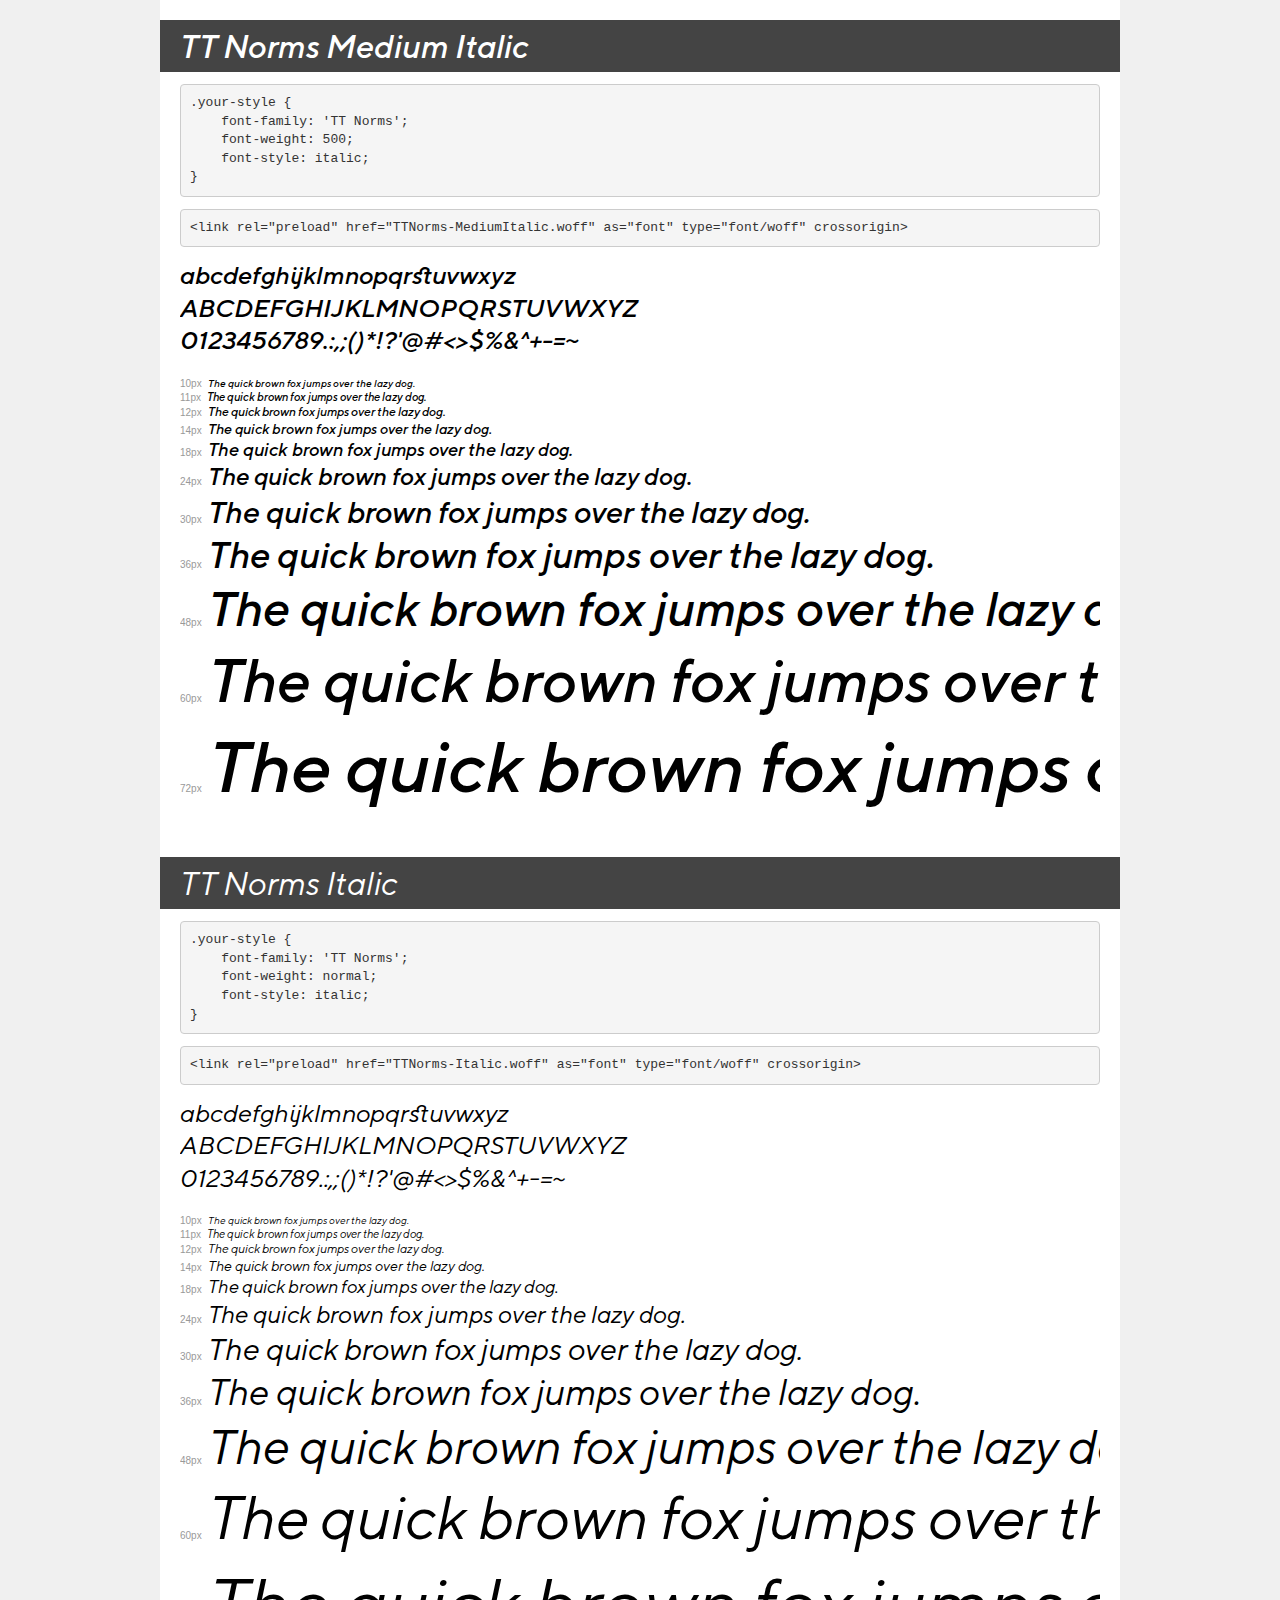
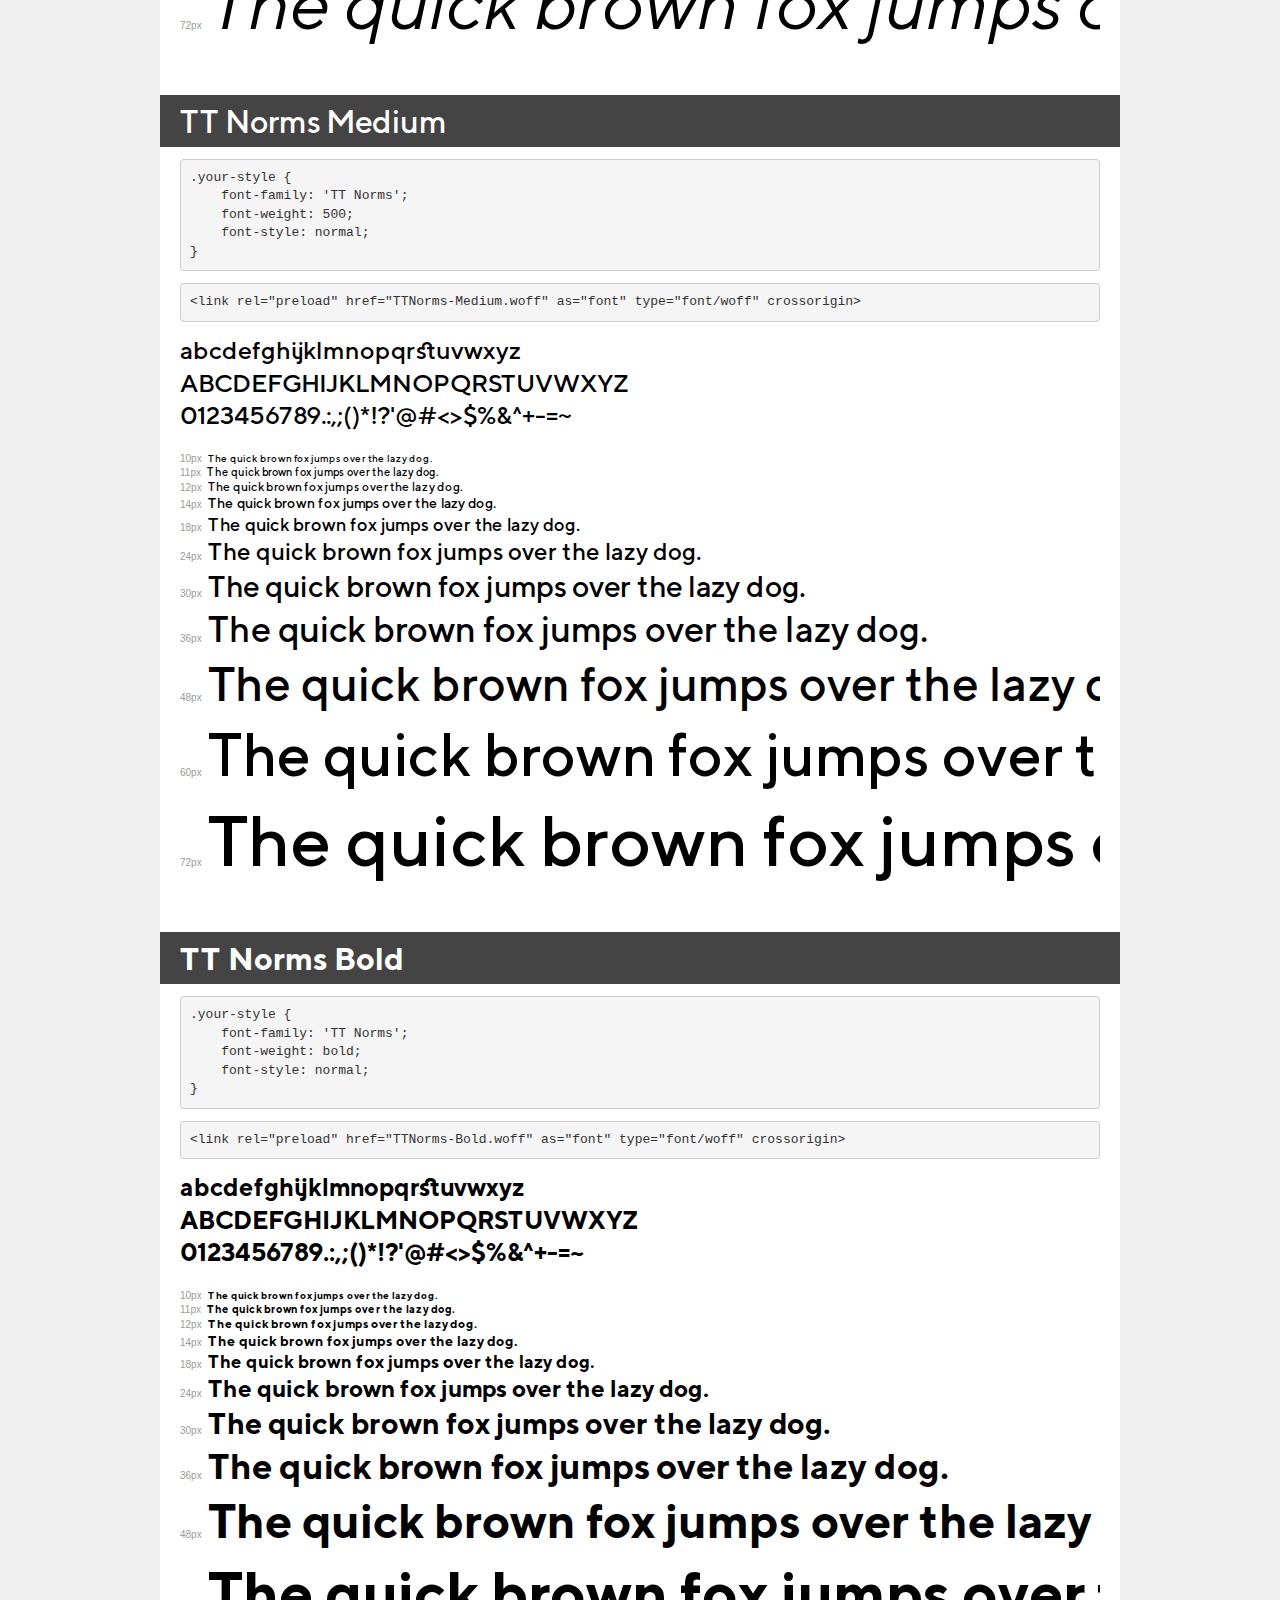
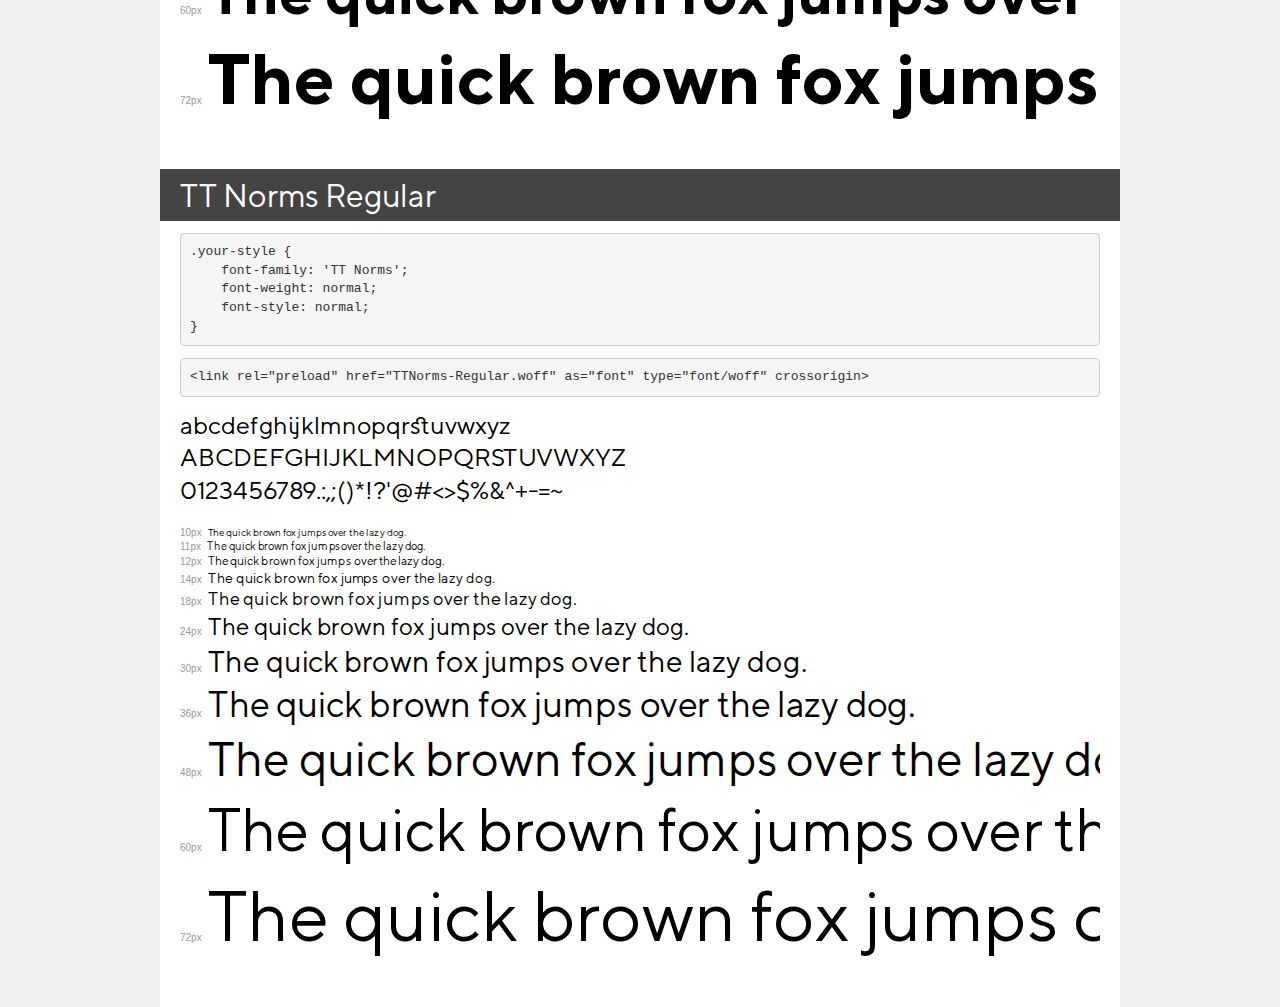
<file: fonts/demo.html>
<!DOCTYPE html>
<html lang="en">
<head>
    <meta charset="utf-8">
    <meta http-equiv="X-UA-Compatible" content="IE=edge">
    <meta name="viewport" content="width=device-width, initial-scale=1">
    <meta name="robots" content="noindex, noarchive">
    <meta name="format-detection" content="telephone=no">
    <title>Transfonter demo</title>
    <link href="stylesheet.css" rel="stylesheet">
    <style>
        /*
        http://meyerweb.com/eric/tools/css/reset/
        v2.0 | 20110126
        License: none (public domain)
        */
        html, body, div, span, applet, object, iframe,
        h1, h2, h3, h4, h5, h6, p, blockquote, pre,
        a, abbr, acronym, address, big, cite, code,
        del, dfn, em, img, ins, kbd, q, s, samp,
        small, strike, strong, sub, sup, tt, var,
        b, u, i, center,
        dl, dt, dd, ol, ul, li,
        fieldset, form, label, legend,
        table, caption, tbody, tfoot, thead, tr, th, td,
        article, aside, canvas, details, embed,
        figure, figcaption, footer, header, hgroup,
        menu, nav, output, ruby, section, summary,
        time, mark, audio, video {
            margin: 0;
            padding: 0;
            border: 0;
            font-size: 100%;
            font: inherit;
            vertical-align: baseline;
        }
        /* HTML5 display-role reset for older browsers */
        article, aside, details, figcaption, figure,
        footer, header, hgroup, menu, nav, section {
            display: block;
        }
        body {
            line-height: 1;
        }
        ol, ul {
            list-style: none;
        }
        blockquote, q {
            quotes: none;
        }
        blockquote:before, blockquote:after,
        q:before, q:after {
            content: '';
            content: none;
        }
        table {
            border-collapse: collapse;
            border-spacing: 0;
        }
        /* demo styles */
        body {
            background: #f0f0f0;
            color: #000;
        }
        .page {
            background: #fff;
            width: 920px;
            margin: 0 auto;
            padding: 20px 20px 0 20px;
            overflow: hidden;
        }
        .font-container {
            overflow-x: auto;
            overflow-y: hidden;
            margin-bottom: 40px;
            line-height: 1.3;
            white-space: nowrap;
            padding-bottom: 5px;
        }
        h1 {
            position: relative;
            background: #444;
            font-size: 32px;
            color: #fff;
            padding: 10px 20px;
            margin: 0 -20px 12px -20px;
        }
        .letters {
            font-size: 25px;
            margin-bottom: 20px;
        }
        .s10:before {
            content: '10px';
        }
        .s11:before {
            content: '11px';
        }
        .s12:before {
            content: '12px';
        }
        .s14:before {
            content: '14px';
        }
        .s18:before {
            content: '18px';
        }
        .s24:before {
            content: '24px';
        }
        .s30:before {
            content: '30px';
        }
        .s36:before {
            content: '36px';
        }
        .s48:before {
            content: '48px';
        }
        .s60:before {
            content: '60px';
        }
        .s72:before {
            content: '72px';
        }
        .s10:before, .s11:before, .s12:before, .s14:before,
        .s18:before, .s24:before, .s30:before, .s36:before,
        .s48:before, .s60:before, .s72:before {
            font-family: Arial, sans-serif;
            font-size: 10px;
            font-weight: normal;
            font-style: normal;
            color: #999;
            padding-right: 6px;
        }
        pre {
            display: block;
            padding: 9px;
            margin: 0 0 12px;
            font-family: Monaco, Menlo, Consolas, "Courier New", monospace;
            font-size: 13px;
            line-height: 1.428571429;
            color: #333;
            font-weight: normal;
            font-style: normal;
            background-color: #f5f5f5;
            border: 1px solid #ccc;
            overflow-x: auto;
            border-radius: 4px;
        }
        /* responsive */
        @media (max-width: 959px) {
            .page {
                width: auto;
                margin: 0;
            }
        }
    </style>
</head>
<body>
<div class="page">
    <div class="demo">
        <h1 style="font-family: 'TT Norms'; font-weight: 500; font-style: italic;">TT Norms Medium Italic</h1>
        <pre title="Usage">.your-style {
    font-family: 'TT Norms';
    font-weight: 500;
    font-style: italic;
}</pre>
        <pre title="Preload (optional)">
&lt;link rel=&quot;preload&quot; href=&quot;TTNorms-MediumItalic.woff&quot; as=&quot;font&quot; type=&quot;font/woff&quot; crossorigin&gt;</pre>
        <div class="font-container" style="font-family: 'TT Norms'; font-weight: 500; font-style: italic;">
            <p class="letters">
                abcdefghijklmnopqrstuvwxyz<br>
ABCDEFGHIJKLMNOPQRSTUVWXYZ<br>
                0123456789.:,;()*!?'@#&lt;&gt;$%&^+-=~
            </p>
            <p class="s10" style="font-size: 10px;">The quick brown fox jumps over the lazy dog.</p>
            <p class="s11" style="font-size: 11px;">The quick brown fox jumps over the lazy dog.</p>
            <p class="s12" style="font-size: 12px;">The quick brown fox jumps over the lazy dog.</p>
            <p class="s14" style="font-size: 14px;">The quick brown fox jumps over the lazy dog.</p>
            <p class="s18" style="font-size: 18px;">The quick brown fox jumps over the lazy dog.</p>
            <p class="s24" style="font-size: 24px;">The quick brown fox jumps over the lazy dog.</p>
            <p class="s30" style="font-size: 30px;">The quick brown fox jumps over the lazy dog.</p>
            <p class="s36" style="font-size: 36px;">The quick brown fox jumps over the lazy dog.</p>
            <p class="s48" style="font-size: 48px;">The quick brown fox jumps over the lazy dog.</p>
            <p class="s60" style="font-size: 60px;">The quick brown fox jumps over the lazy dog.</p>
            <p class="s72" style="font-size: 72px;">The quick brown fox jumps over the lazy dog.</p>
        </div>
    </div>

    <div class="demo">
        <h1 style="font-family: 'TT Norms'; font-weight: normal; font-style: italic;">TT Norms Italic</h1>
        <pre title="Usage">.your-style {
    font-family: 'TT Norms';
    font-weight: normal;
    font-style: italic;
}</pre>
        <pre title="Preload (optional)">
&lt;link rel=&quot;preload&quot; href=&quot;TTNorms-Italic.woff&quot; as=&quot;font&quot; type=&quot;font/woff&quot; crossorigin&gt;</pre>
        <div class="font-container" style="font-family: 'TT Norms'; font-weight: normal; font-style: italic;">
            <p class="letters">
                abcdefghijklmnopqrstuvwxyz<br>
ABCDEFGHIJKLMNOPQRSTUVWXYZ<br>
                0123456789.:,;()*!?'@#&lt;&gt;$%&^+-=~
            </p>
            <p class="s10" style="font-size: 10px;">The quick brown fox jumps over the lazy dog.</p>
            <p class="s11" style="font-size: 11px;">The quick brown fox jumps over the lazy dog.</p>
            <p class="s12" style="font-size: 12px;">The quick brown fox jumps over the lazy dog.</p>
            <p class="s14" style="font-size: 14px;">The quick brown fox jumps over the lazy dog.</p>
            <p class="s18" style="font-size: 18px;">The quick brown fox jumps over the lazy dog.</p>
            <p class="s24" style="font-size: 24px;">The quick brown fox jumps over the lazy dog.</p>
            <p class="s30" style="font-size: 30px;">The quick brown fox jumps over the lazy dog.</p>
            <p class="s36" style="font-size: 36px;">The quick brown fox jumps over the lazy dog.</p>
            <p class="s48" style="font-size: 48px;">The quick brown fox jumps over the lazy dog.</p>
            <p class="s60" style="font-size: 60px;">The quick brown fox jumps over the lazy dog.</p>
            <p class="s72" style="font-size: 72px;">The quick brown fox jumps over the lazy dog.</p>
        </div>
    </div>

    <div class="demo">
        <h1 style="font-family: 'TT Norms'; font-weight: 500; font-style: normal;">TT Norms Medium</h1>
        <pre title="Usage">.your-style {
    font-family: 'TT Norms';
    font-weight: 500;
    font-style: normal;
}</pre>
        <pre title="Preload (optional)">
&lt;link rel=&quot;preload&quot; href=&quot;TTNorms-Medium.woff&quot; as=&quot;font&quot; type=&quot;font/woff&quot; crossorigin&gt;</pre>
        <div class="font-container" style="font-family: 'TT Norms'; font-weight: 500; font-style: normal;">
            <p class="letters">
                abcdefghijklmnopqrstuvwxyz<br>
ABCDEFGHIJKLMNOPQRSTUVWXYZ<br>
                0123456789.:,;()*!?'@#&lt;&gt;$%&^+-=~
            </p>
            <p class="s10" style="font-size: 10px;">The quick brown fox jumps over the lazy dog.</p>
            <p class="s11" style="font-size: 11px;">The quick brown fox jumps over the lazy dog.</p>
            <p class="s12" style="font-size: 12px;">The quick brown fox jumps over the lazy dog.</p>
            <p class="s14" style="font-size: 14px;">The quick brown fox jumps over the lazy dog.</p>
            <p class="s18" style="font-size: 18px;">The quick brown fox jumps over the lazy dog.</p>
            <p class="s24" style="font-size: 24px;">The quick brown fox jumps over the lazy dog.</p>
            <p class="s30" style="font-size: 30px;">The quick brown fox jumps over the lazy dog.</p>
            <p class="s36" style="font-size: 36px;">The quick brown fox jumps over the lazy dog.</p>
            <p class="s48" style="font-size: 48px;">The quick brown fox jumps over the lazy dog.</p>
            <p class="s60" style="font-size: 60px;">The quick brown fox jumps over the lazy dog.</p>
            <p class="s72" style="font-size: 72px;">The quick brown fox jumps over the lazy dog.</p>
        </div>
    </div>

    <div class="demo">
        <h1 style="font-family: 'TT Norms'; font-weight: bold; font-style: normal;">TT Norms Bold</h1>
        <pre title="Usage">.your-style {
    font-family: 'TT Norms';
    font-weight: bold;
    font-style: normal;
}</pre>
        <pre title="Preload (optional)">
&lt;link rel=&quot;preload&quot; href=&quot;TTNorms-Bold.woff&quot; as=&quot;font&quot; type=&quot;font/woff&quot; crossorigin&gt;</pre>
        <div class="font-container" style="font-family: 'TT Norms'; font-weight: bold; font-style: normal;">
            <p class="letters">
                abcdefghijklmnopqrstuvwxyz<br>
ABCDEFGHIJKLMNOPQRSTUVWXYZ<br>
                0123456789.:,;()*!?'@#&lt;&gt;$%&^+-=~
            </p>
            <p class="s10" style="font-size: 10px;">The quick brown fox jumps over the lazy dog.</p>
            <p class="s11" style="font-size: 11px;">The quick brown fox jumps over the lazy dog.</p>
            <p class="s12" style="font-size: 12px;">The quick brown fox jumps over the lazy dog.</p>
            <p class="s14" style="font-size: 14px;">The quick brown fox jumps over the lazy dog.</p>
            <p class="s18" style="font-size: 18px;">The quick brown fox jumps over the lazy dog.</p>
            <p class="s24" style="font-size: 24px;">The quick brown fox jumps over the lazy dog.</p>
            <p class="s30" style="font-size: 30px;">The quick brown fox jumps over the lazy dog.</p>
            <p class="s36" style="font-size: 36px;">The quick brown fox jumps over the lazy dog.</p>
            <p class="s48" style="font-size: 48px;">The quick brown fox jumps over the lazy dog.</p>
            <p class="s60" style="font-size: 60px;">The quick brown fox jumps over the lazy dog.</p>
            <p class="s72" style="font-size: 72px;">The quick brown fox jumps over the lazy dog.</p>
        </div>
    </div>

    <div class="demo">
        <h1 style="font-family: 'TT Norms'; font-weight: normal; font-style: normal;">TT Norms Regular</h1>
        <pre title="Usage">.your-style {
    font-family: 'TT Norms';
    font-weight: normal;
    font-style: normal;
}</pre>
        <pre title="Preload (optional)">
&lt;link rel=&quot;preload&quot; href=&quot;TTNorms-Regular.woff&quot; as=&quot;font&quot; type=&quot;font/woff&quot; crossorigin&gt;</pre>
        <div class="font-container" style="font-family: 'TT Norms'; font-weight: normal; font-style: normal;">
            <p class="letters">
                abcdefghijklmnopqrstuvwxyz<br>
ABCDEFGHIJKLMNOPQRSTUVWXYZ<br>
                0123456789.:,;()*!?'@#&lt;&gt;$%&^+-=~
            </p>
            <p class="s10" style="font-size: 10px;">The quick brown fox jumps over the lazy dog.</p>
            <p class="s11" style="font-size: 11px;">The quick brown fox jumps over the lazy dog.</p>
            <p class="s12" style="font-size: 12px;">The quick brown fox jumps over the lazy dog.</p>
            <p class="s14" style="font-size: 14px;">The quick brown fox jumps over the lazy dog.</p>
            <p class="s18" style="font-size: 18px;">The quick brown fox jumps over the lazy dog.</p>
            <p class="s24" style="font-size: 24px;">The quick brown fox jumps over the lazy dog.</p>
            <p class="s30" style="font-size: 30px;">The quick brown fox jumps over the lazy dog.</p>
            <p class="s36" style="font-size: 36px;">The quick brown fox jumps over the lazy dog.</p>
            <p class="s48" style="font-size: 48px;">The quick brown fox jumps over the lazy dog.</p>
            <p class="s60" style="font-size: 60px;">The quick brown fox jumps over the lazy dog.</p>
            <p class="s72" style="font-size: 72px;">The quick brown fox jumps over the lazy dog.</p>
        </div>
    </div>

</div>
</body>
</html>
</file>
<file: css/style.css>
.navbar{position:absolute;width:100%;margin:50px 0}.navbar-nav .nav-item .nav-link{color:white;font-size:18px;padding:15px 5px}@media (max-width: 992px){.navbar-nav .nav-item .nav-link{padding:0px;margin-top:18px;font-size:14px}}.navbar .navbar-toggler{border:0}.navbar .navbar-toggler-icon{background-image:url("data:image/svg+xml,%3csvg xmlns='http://www.w3.org/2000/svg' viewBox='0 0 30 30'%3e%3cpath stroke='rgba%28255, 255, 255, 1%29' stroke-linecap='round' stroke-miterlimit='10' stroke-width='2' d='M4 7h22M4 15h22M4 23h22'/%3e%3c/svg%3e")}.navbar .navbar-toggler:focus{box-shadow:none}@media (max-width: 992px){.navbar .navbar-toggler{order:3}}.navbar-language{display:flex}.navbar-language-item{font-size:12px;color:white;letter-spacing:1px;font-weight:700;text-decoration:none;padding:5px 6px;border-radius:8px}@media (max-width: 992px){.navbar-language-item.grey{color:grey}.navbar-language-item.grey:hover{color:#0d6efd}}.navbar-language-item.active{background-color:#F0145A}.navbar .navbar-container{flex-wrap:wrap}.navbar-brand{order:1}@media (max-width: 992px){.navbar-brand{order:2;padding-top:20px}}@media (max-width: 767px){.navbar-brand{padding-top:0}}@media (max-width: 767px){.navbar-brand,.navbar .main-logo{width:77px}}.navbar-top{order:2;width:600px;display:flex;justify-content:flex-end;margin-bottom:auto;align-items:center}.navbar-top .dot{height:6px;width:6px;background-color:#E6E6F0;border-radius:50%;display:inline-block;margin-top:2px}@media (max-width: 992px){.navbar-top{order:1;width:100%;justify-content:space-between}.navbar-top .dot{display:none}}@media (max-width: 767px){.navbar-top{margin-bottom:20px}}.navbar-collapse{order:3;width:600px;margin-top:-40px}@media (max-width: 992px){.navbar-collapse{margin-top:-15px}}.navbar-address,.navbar-phone{color:white;text-decoration:none;margin:0 10px}@media (max-width: 992px){.navbar-address,.navbar-phone{color:#B3B3BA}}.navbar-phone{font-weight:700}.navbar-social{margin-left:10px}@media (max-width: 992px){.navbar-address,.navbar-social{display:none}}.second-page .navbar{position:static}.second-page .navbar-toggler-icon{background-image:url("data:image/svg+xml,%3csvg xmlns='http://www.w3.org/2000/svg' viewBox='0 0 30 30'%3e%3cpath stroke='rgba%280, 0, 0, 1%29' stroke-linecap='round' stroke-miterlimit='10' stroke-width='2' d='M4 7h22M4 15h22M4 23h22'/%3e%3c/svg%3e")}.second-page .navbar-nav .nav-item .nav-link{color:#24A3FF}.second-page .navbar-nav .nav-item .nav-link:active,.second-page .navbar-nav .nav-item .nav-link:hover{color:red;border-bottom:2px solid red;padding-bottom:0px}.second-page .navbar-top{width:57%}@media (max-width: 992px){.second-page .navbar-top{width:100%}}.second-page .navbar-top a,.second-page .navbar-top p{color:grey}.second-page .navbar-top .navbar-language .active{color:white}.second-page .navbar-brand-more{font-size:38px}.second-page .navbar-brand-more:before,.second-page .navbar-brand-more:after{content:'';background-image:url(../img/slash.svg);display:inline-block;width:21px;height:46px;background-size:contain;background-repeat:no-repeat;vertical-align:middle}.second-page .navbar-brand-more:after{background-image:url(../img/symbol.svg);width:41px;height:46px}@media (max-width: 1280px){.second-page .navbar-brand-more{font-size:19px}}.second-page .navbar-brand-more:before,.second-page .navbar-brand-more:after{height:25px}.second-page .navbar-brand-more:before{width:10px}.team-container{max-width:1370px;margin-bottom:30px}.navbar-team{margin:50px 0}@media (max-width: 992px){.navbar-team{margin-bottom:30px}}.row{justify-content:center}.row .main-text{margin-bottom:80px}.row .main-text{font-weight:700;background:-webkit-linear-gradient(#F0145A 100%, #EF8080 100%);-webkit-background-clip:text;-webkit-text-fill-color:transparent;font-size:42px;line-height:50px;margin-top:24px}@media (max-width: 1199px){.row .main-text{font-size:32px;width:90%}}@media (max-width: 575px){.row .main-text{line-height:38px;width:100%;margin-top:0}}.team{margin-top:80px}.team-item{margin-bottom:40px;padding:0 8px}.team-item-link{text-decoration:none;color:black}@media (max-width: 575px){.team-item-link{margin-top:10px}}.team-item-img-genders{border-radius:12px;object-fit:scale-down;width:100%}.team-item-specification{display:flex;justify-content:space-between;align-items:center;margin-top:20px}@media (max-width: 575px){.team-item-specification{justify-content:flex-end;align-items:flex-start;flex-direction:column}}.team-item-person-name{font-size:18px;font-weight:500;text-align:left;line-height:21.2px}@media (max-width: 369px){.team-item-person-name{font-size:15px}}.team-item-person-care{display:flex;justify-content:space-between;align-items:center;margin-top:5px;color:#B3B3BA}@media (max-width: 369px){.team-item-person-care{font-size:15px}}.team-item-arrow{width:32px;height:32px;border-radius:100%;background:url(../img/arrow-back.svg) no-repeat}@media (max-width: 370px){.team .team-container{margin-right:10px;margin-left:10px;width:calc(100% - 20px)}}.person-info{padding-top:20px}.team-person-photo{border-radius:12px;width:100%}.header-name{font-size:42px;line-height:50px;background:-webkit-linear-gradient(#F0145A 100%, #EF8080 100%);-webkit-background-clip:text;-webkit-text-fill-color:transparent;font-weight:bold;margin-bottom:10px}@media (max-width: 992px){.header-name{font-size:32px}}.person-links{display:flex;justify-content:flex-start;align-items:flex-end;padding:0px}@media (max-width: 992px){.person-links{align-items:flex-start;flex-direction:column;list-style:none}}.person-contact{margin-left:26px}@media (max-width: 992px){.person-contact{margin-left:0;margin-top:10px}}.person-contact a{text-decoration:none;font-size:16px;line-height:19px;vertical-align:middle;color:#24A3FF}li::marker{color:#E6E6F0}.separator{border:3px solid #E6E6F0;background-color:#E6E6F0}.person-life{font-size:18px;line-height:26px;color:#000000;margin:30px 0}@media (max-width: 992px){.person-life{margin:20px 0}}.person-education{font-weight:bold;font-size:14px;text-transform:uppercase;letter-spacing:1px;margin-bottom:0;color:#323264;line-height:17px}.dist{margin-top:10px}.team-member{margin-bottom:80px}@media (max-width: 992px){.team-member{margin-bottom:40px}}.contacts-container{max-width:1440px;padding-left:173px;padding-right:173px;justify-content:space-between;display:flex;margin-bottom:80px}.contact-text{width:40%;margin-right:10px;max-width:414px;margin-top:190px}.contact-address,.contact-phone,.contact-email{font-size:21px;line-height:30px;color:#323264;margin-bottom:20px}.contact-phone{text-decoration:none;display:block;margin-top:40px}.contact-email{text-decoration:none;color:#24A3FF;margin-bottom:40px;display:block}.contact-link{font-size:12px;line-height:16px;letter-spacing:1.1px;text-transform:uppercase;color:#24A3FF;display:block;text-decoration:none;font-weight:bold;margin-top:20px}.facebook-team-img{display:inline-flex}.contact-facebook{margin-top:5px;margin-left:10px}.contact-form{background-color:#F5F5FA;border-radius:12px;padding:20px;width:527px}.help{font-size:32px;line-height:38px;font-weight:700}.contact-name,.contact-message,.contact-phone-form,.contact-email-email{display:block;width:100%;padding:11px 0 10px 10px;border-radius:8px;border:none;margin-bottom:20px;margin-top:10px}.contact-answer{font-weight:bold;padding-left:10px;color:#B3B3BA;font-size:14px;line-height:17px;letter-spacing:1px;text-transform:uppercase}::-webkit-input-placeholder{color:#B3B3BA}input,textarea{outline:none}.contact-message{resize:none}.contact-send{background-color:#24A3FF;box-shadow:0px 0px 20px rgba(36,163,255,0.5);border-radius:12px;font-size:14px;line-height:17px;padding:16px 70px;border:none;margin:0 auto;display:block;color:white;font-weight:bold}@media (max-width: 992px){.contacts-container{padding-right:93px;padding-left:93px}.contact-form{width:60%}.contact-text{width:40%}}@media (max-width: 730px){.contacts-container{flex-direction:column;text-align:center;padding-right:30px;padding-left:30px}.contact-text{width:100%;max-width:none;margin-right:0;margin-top:0}.contact-form{width:100%;margin-top:40px}.contact-answer{padding-left:0}}@media (max-width: 540px){.contacts-container{text-align:left}.help{font-size:22px;line-height:30px}.contacts-container{padding-left:15px;padding-right:15px}.navbar-contact{margin-bottom:30px}}.main-text-about{justify-content:left;padding-left:112px;padding-right:112px}@media (max-width: 992px){.main-text-about{padding-left:0;padding-right:0}}.text-about{font-size:21px;line-height:30px}@media (max-width: 767px){.text-about{font-size:18px}}.first-name-about{margin-bottom:20px}.text-about-second{font-size:18px;line-height:21px;margin-bottom:40px}@media (max-width: 767px){.text-about-second{margin-bottom:20px}}.first-block-about{width:60%}@media (max-width: 767px){.first-block-about{width:100%}}.second-block-about{width:37%;border-left:4px solid #E6E6F0;margin-left:20px;padding-left:10px;height:340px}@media (max-width: 1199px){.second-block-about{height:385px}}@media (max-width: 767px){.second-block-about{width:100%;border-left:none;margin-left:0;padding-left:12px}}.separator-about{display:none}@media (max-width: 767px){.separator-about{display:block;margin:0px 0 10px}}.back-image{background-image:url(../img/back-image.svg);background-repeat:no-repeat;background-size:cover;background-position:center;max-width:100%;height:438px;margin-top:100px}@media (max-width: 992px){.back-image{height:340px}}@media (max-width: 550px){.back-image{height:250px;margin-top:0}}.back-image-text{font-size:96px;line-height:113px;text-align:center;letter-spacing:63px;text-transform:uppercase;color:white;margin-top:163px;opacity:0.8;text-shadow:0px 15px 30px rgba(40,40,86,0.8);font-weight:bold}@media (max-width: 992px){.back-image-text{font-size:60px;letter-spacing:20px;line-height:42px}}@media (max-width: 550px){.back-image-text{font-size:32px;margin-top:105px;letter-spacing:15px}}.second-block-footer{width:40%}@media (max-width: 767px){.second-block-footer{width:100%}}.text-about-footer{font-size:20px}.main-about-footer{margin:80px 0 93px}@media (max-width: 767px){.main-about-footer{margin:20px 0 40px}}@font-face{font-family:'TT Norms', sans-serif;src:url("../fonts/TTNorms-MediumItalic.woff") format("woff"),url("../fonts/TTNorms-MediumItalic.ttf") format("truetype");font-weight:500;font-style:italic;font-display:swap}@font-face{font-family:'TT Norms', sans-serif;src:url("../fonts/TTNorms-Italic.woff") format("woff"),url("../fonts/TTNorms-Italic.ttf") format("truetype");font-weight:normal;font-style:italic;font-display:swap}@font-face{font-family:'TT Norms', sans-serif;src:url("../fonts/TTNorms-Medium.woff") format("woff"),url("../fonts/TTNorms-Medium.ttf") format("truetype");font-weight:500;font-style:normal;font-display:swap}@font-face{font-family:'TT Norms', sans-serif;src:url("../fonts/TTNorms-Bold.woff") format("woff"),url("../fonts/TTNorms-Bold.ttf") format("truetype");font-weight:bold;font-style:normal;font-display:swap}@font-face{font-family:'TT Norms', sans-serif;src:url("../fonts/TTNorms-Regular.woff") format("woff"),url("../fonts/TTNorms-Regular.ttf") format("truetype");font-weight:normal;font-style:normal;font-display:swap}body{font-family:'TT Norms', sans-serif}.intro-sect{background:linear-gradient(42.01deg, #323264 14.33%, #323264 51.39%, #7A425E 87.53%);padding:180px 0}.carousel{margin:40px 0 80px}.carousel-indicators{bottom:-60px}.carousel-indicators [data-bs-target]{background-color:#24A3FF;width:16px;height:16px;border-radius:50%;margin:0 7px}.home-carousel .carousel-item{background-color:#F5F5FA;border-radius:12px}.text-block{padding:40px 0 0 40px}@media (max-width: 992px){.text-block{width:90%;padding:20px 0 0 20px}}.text-block .upper-text{margin-bottom:3px}@media (max-width: 992px){.mini-block{display:none}}.carousel-img{width:100%}@media (max-width: 992px){.carousel-img{display:none}}.section-heading{background:-webkit-linear-gradient(#F0145A 100%, #EF8080 100%);-webkit-background-clip:text;-webkit-text-fill-color:transparent;font-size:40px;line-height:50px;font-weight:bold;margin-bottom:20px}@media (max-width: 992px){.section-heading{font-size:30px;line-height:38px}}.carousel-info-name{font-size:18px;font-style:normal;font-weight:500;line-height:21px;letter-spacing:0em;text-align:left;color:#b3b3ba;margin-bottom:5px}.carousel-info-role{color:#b3b3ba}.upper-text{color:#24a3ff;font-weight:bold;font-size:14px;text-transform:uppercase;letter-spacing:1px;margin-bottom:0}.carousel-link{text-decoration:none;color:#24a3ff}.upper-text::after{content:"";background-image:url(../img/arrow.svg);width:12px;height:12px;background-repeat:no-repeat;background-size:contain;background-position:center;display:inline-block;margin-left:8.5px}.team-about{display:flex}.mini-image{display:none}@media (max-width: 992px){.mini-image{display:inline-block;margin-right:10px}}.clients-container{display:grid;grid-template-columns:repeat(4, 1fr)}.clients-container img{width:100%}@media (max-width: 1280px){.clients-container{grid-template-columns:repeat(3, 1fr)}}@media (max-width: 1280px){.clients-container{grid-template-columns:repeat(2, 1fr)}}.contact-map{width:100%;height:600px;display:block}.swiper-container{position:relative}.swiper-container .logo-slider-pagination{bottom:-50px}.swiper-container .logo-slider-pagination .swiper-pagination-bullet{background:#24A3FF;width:16px;height:16px;margin:0 7px}.about-slider-sect{background-color:#F5F5FA;padding:30px 0 75px;border-radius:12px 12px 0 0}.about-slider-sect .swiper-slide{background-color:white;border-radius:12px;text-align:center;padding:25px}.about-slider-sect .swiper-slide img{max-width:100%}@media (max-width: 1280px){.about-slider-sect .swiper-slide img{max-height:40px}}@media (max-width: 992px){.about-slider-sect .swiper-slide img{max-height:30px}}.top-footer{display:flex}@media (max-width: 890px){.top-footer{flex-direction:column;text-align:center}}.address{margin-right:37px}@media (max-width: 890px){.address{margin-right:0px}}.address .location{color:#323264;margin-bottom:22px}@media (max-width: 890px){.address .location{margin-bottom:10px;font-size:15px}}.footer-dot,.footer-dot-bottom,.footer-dot-bottom-right{height:6px;width:6px;background-color:#E6E6F0;border-radius:50%;display:inline-block;margin-top:9px;margin-right:10px}@media (max-width: 890px){.footer-dot,.footer-dot-bottom,.footer-dot-bottom-right{display:none}}.footer-dot-bottom{margin-top:2px;margin-right:0px;margin-left:10px}.footer-dot-bottom-right{margin-left:10px;margin-top:2px}.direction{text-decoration:none;color:#24A3FF}.bottom-footer{display:flex;align-items:center}@media (max-width: 890px){.bottom-footer{flex-direction:column}}.phone{color:#46466E;margin-left:7px;text-decoration:none;font-weight:700}@media (max-width: 890px){.phone{margin-left:0px}}.right-footer,.right-footer-media{margin-left:auto;display:flex;color:#B3B3BA}@media (max-width: 890px){.right-footer,.right-footer-media{display:none}}.facebook-media{display:none}@media (max-width: 890px){.facebook-media{display:block;margin:20px 0}}@media (max-width: 890px){.facebook-media-none{display:none}}@media (max-width: 890px){.mail{margin-top:20px}}.footer{margin-top:auto;padding:32px 60px 50px;background-color:#F5F5FA}.second-page{display:flex;flex-direction:column;min-height:100vh}.right-footer-media{display:none}@media (max-width: 890px){.right-footer-media{display:block;margin:auto;margin-top:20px;text-align:center}}
</file>
<file: fonts/stylesheet.css>
@font-face {
    font-family: 'TT Norms';
    src: url('TTNorms-MediumItalic.woff') format('woff'),
        url('TTNorms-MediumItalic.ttf') format('truetype');
    font-weight: 500;
    font-style: italic;
    font-display: swap;
}

@font-face {
    font-family: 'TT Norms';
    src: url('TTNorms-Italic.woff') format('woff'),
        url('TTNorms-Italic.ttf') format('truetype');
    font-weight: normal;
    font-style: italic;
    font-display: swap;
}

@font-face {
    font-family: 'TT Norms';
    src: url('TTNorms-Medium.woff') format('woff'),
        url('TTNorms-Medium.ttf') format('truetype');
    font-weight: 500;
    font-style: normal;
    font-display: swap;
}

@font-face {
    font-family: 'TT Norms';
    src: url('TTNorms-Bold.woff') format('woff'),
        url('TTNorms-Bold.ttf') format('truetype');
    font-weight: bold;
    font-style: normal;
    font-display: swap;
}

@font-face {
    font-family: 'TT Norms';
    src: url('TTNorms-Regular.woff') format('woff'),
        url('TTNorms-Regular.ttf') format('truetype');
    font-weight: normal;
    font-style: normal;
    font-display: swap;
}
</file>
